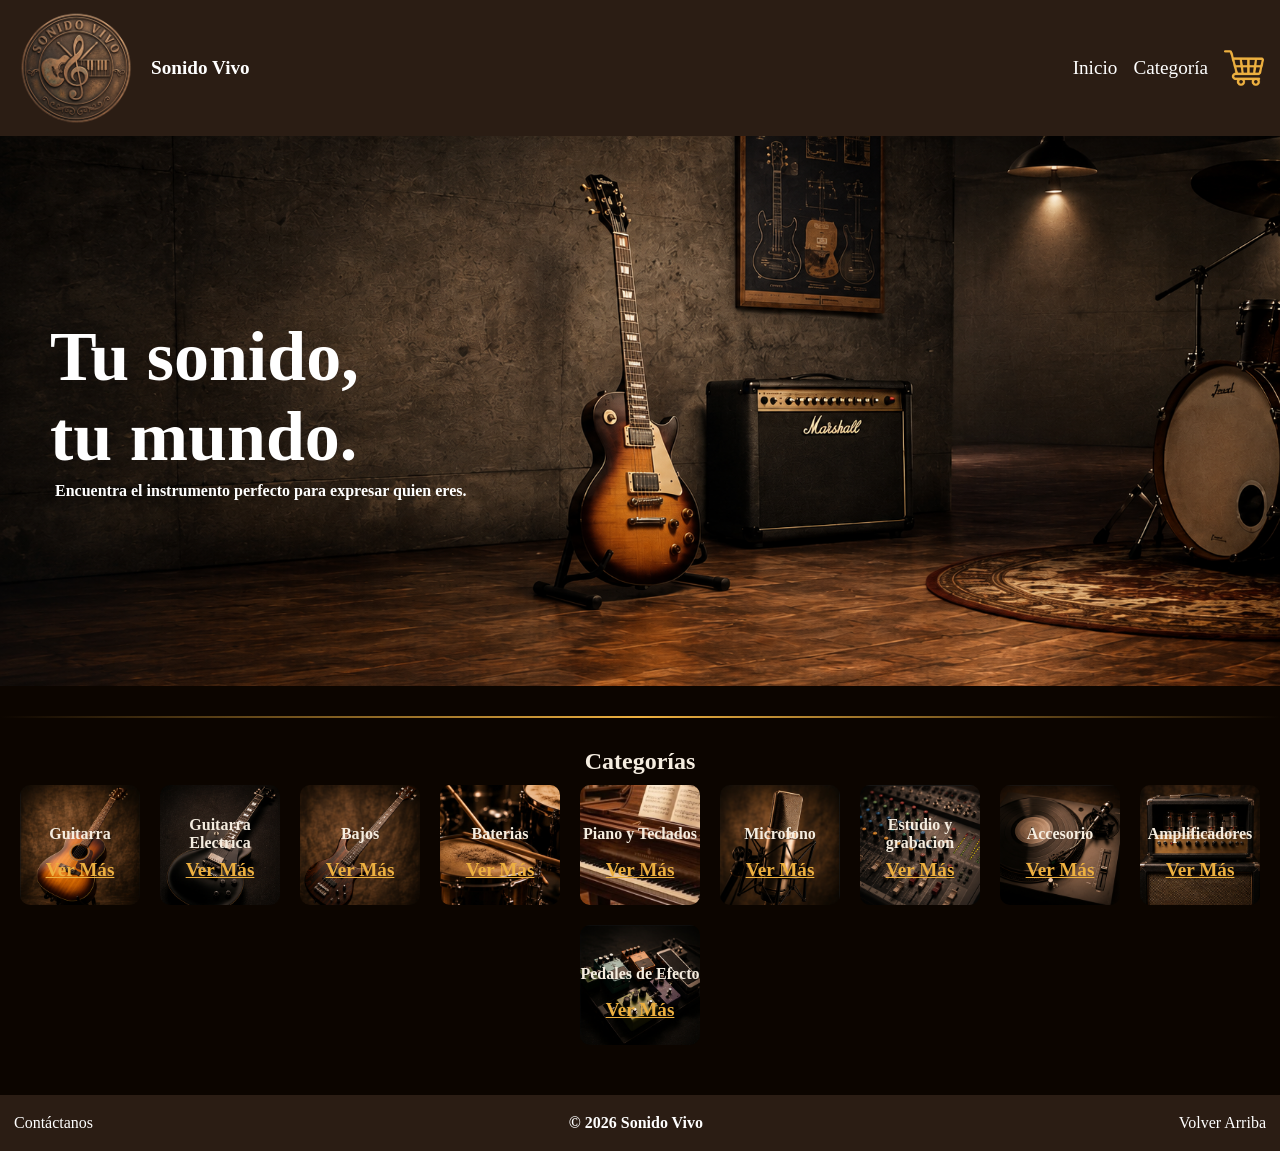
<file: index.html>
<!DOCTYPE html>
<html lang="es">
<head>
    <meta charset="UTF-8">
    <meta name="viewport" content="width=device-width, initial-scale=1.0">
    <link rel="stylesheet" href="style.css">
    <title>Sonido Vivo</title>
</head>


<body>

    <header>
        <div class="logo-titulo">
            <a href="index.html">
            <img src="img/logo.png" alt="Logo de Tu sonido, tu mundo">
            </a>
            <a href="index.html">
            <p>Sonido Vivo</p>
            </a>
        </div>
        <nav>
            <a href="#inicio">Inicio</a>
            <a href="#section-categoria">Categoría</a>
            <a href="">
                <img src="img/carrito.png" alt="">
            </a>
        </nav>
    </header>
    
    
    <section class="banner">
        <div>
            <h1 class="text-banner">Tu sonido,<br>
                 tu mundo.</h1>
            <p class="text-banner">Encuentra el instrumento perfecto para expresar quien eres.</p>
        </div>
    </section>

    
     <hr class="separador">

    <main>
        <h2 class="h2-categoria" >Categorías</h2>
        <section id="section-categoria">
            <div class="categoria-guitarra">
                <p>Guitarra</p>
                <a  href="catalogos/catal-guitarra.html" class="enlace-categoria">Ver Más</a>
            </div>
        
            <div class="categoria-guitarraEle">
                <p>Guitarra Electrica</p>
                <a  href="catalogos/catal-guitarraEle.html" class="enlace-categoria">Ver Más</a>
            </div>
        
            <div class="categoria-bajo">
                <p>Bajos</p>
                <a  href="catalogos/catal-bajo.html" class="enlace-categoria">Ver Más</a>
            </div>

            <div class="categoria-bateria">
                <p>Baterias</p>
                <a  href="catalogos/catal-bateria.html" class="enlace-categoria">Ver Más</a>
            </div>
        
            <div class="categoria-piano">
                <p>Piano y Teclados</p>
                <a  href="catalogos/catal-piano.html" class="enlace-categoria">Ver Más</a>
            </div>
        
            <div class="categoria-microfono">
                <p>Microfono</p>
                <a  href="catalogos/catal-microfono.html" class="enlace-categoria">Ver Más</a>
            </div>

            <div class="categoria-estudioGrabacion">
                <p>Estudio y grabacion</p>
                <a  href="catalogos/catal-estudioGrabacion.html" class="enlace-categoria">Ver Más</a>
            </div>
        
            <div class="categoria-accesorios">
                <p>Accesorio</p>
                <a  href="catalogos/catal-accesorios.html" class="enlace-categoria">Ver Más</a>
            </div>
        
            <div class="categoria-amplificador">
                <p>Amplificadores</p>
                <a  href="catalogos/catal-amplificador.html" class="enlace-categoria">Ver Más</a>
            </div>

            <div class="categoria-pedalesEfectos">
                <p>Pedales de Efecto</p>
                <a  href="catalogos/catal-pedales.html" class="enlace-categoria">Ver Más</a>
            </div>
        </section>
    </main>
                

    <footer>
        <a href="producto/contacto.html">Contáctanos</a>
        <p>© 2026 Sonido Vivo </p>
        <a href="#" class="logo-titulo">Volver Arriba</a>
    </footer>
</body>
</html>
</file>
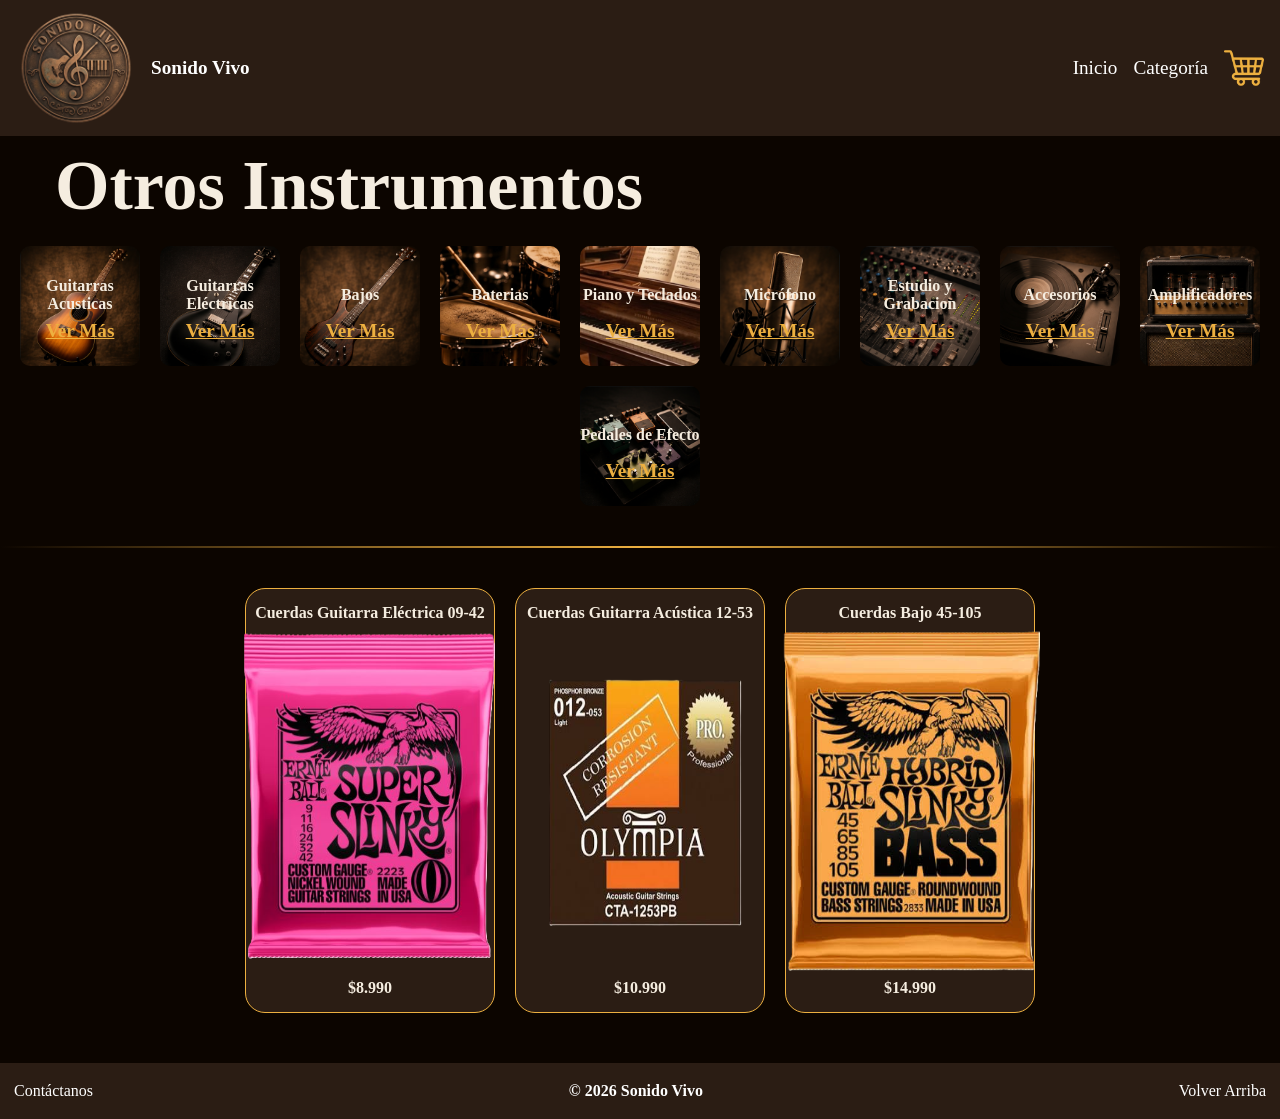
<file: catalogos/catal-accesorios.html>
<!DOCTYPE html>
<html lang="es">
<head>
    <meta charset="UTF-8">
    <meta name="viewport" content="width=device-width, initial-scale=1.0">
    <title>Accesorios</title>
    <link rel="stylesheet" href="../style.css">

</head>
<body>
    <header>
        <div class="logo-titulo">
            <a href="../index.html">
            <img src="../img/logo.png" alt="Logo de Tu sonido, tu mundo">
            </a>
            <a href="../index.html">
            <p>Sonido Vivo</p>
            </a>
        </div>
        <nav>
            <a href="../index.html" >Inicio</a>
            <a href="#section-categoria">Categoría</a>
            <a href="">
                <img src="../img/carrito.png" alt="">
            </a>
        </nav>
    </header>


    <h1 class="h1-catalogos">Otros Instrumentos</h1>
    

     <section id="section-categoria">
            <div class="categoria-guitarra">
                <p>Guitarras Acusticas</p>
                <a  href="../catalogos/catal-guitarra.html" class="enlace-categoria">Ver Más</a>
            </div>
        
            <div class="categoria-guitarraEle">
                <p>Guitarras Eléctricas</p>
                <a  href="../catalogos/catal-guitarraEle.html" class="enlace-categoria">Ver Más</a>
            </div>
        
            <div class="categoria-bajo">
                <p>Bajos</p>
                <a  href="../catalogos/catal-bajo.html" class="enlace-categoria">Ver Más</a>
            </div>

            <div class="categoria-bateria">
                <p>Baterias</p>
                <a  href="../catalogos/catal-bateria.html" class="enlace-categoria">Ver Más</a>
            </div>
        
            <div class="categoria-piano">
                <p>Piano y Teclados</p>
                <a  href="../catalogos/catal-piano.html" class="enlace-categoria">Ver Más</a>
            </div>
        
            <div class="categoria-microfono">
                <p>Micrófono</p>
                <a  href="../catalogos/catal-microfono.html" class="enlace-categoria">Ver Más</a>
            </div>

            <div class="categoria-estudioGrabacion">
                <p>Estudio y Grabacion</p>
                <a  href="../catalogos/catal-estudioGrabacion.html" class="enlace-categoria">Ver Más</a>
            </div>
        
            <div class="categoria-accesorios">
                <p>Accesorios</p>
                <a  href="../catalogos/catal-accesorios.html" class="enlace-categoria">Ver Más</a>
            </div>
        
            <div class="categoria-amplificador">
                <p>Amplificadores</p>
                <a  href="../catalogos/catal-amplificador.html" class="enlace-categoria">Ver Más</a>
            </div>

            <div class="categoria-pedalesEfectos">
                <p>Pedales de Efecto</p>
                <a  href="../catalogos/catal-pedales.html" class="enlace-categoria">Ver Más</a>
            </div>
        </section>

        <hr class="separador">

          <section class="seccion-guitarras">
            <div class="guitarra">
                <p class="nomb-precio">Cuerdas Guitarra Eléctrica 09-42</p>
                <img class="product_pia" src="../img/accesorio/A1.png" >
                <p class="nomb-precio">$8.990</p>
            </div>

            <div class="guitarra">
                <p class="nomb-precio">Cuerdas Guitarra Acústica 12-53</p>
                <img class="product_pia" src="../img/accesorio/A2.png" >
                <p class="nomb-precio">$10.990</p>
            </div>

            <div class="guitarra">
                <p class="nomb-precio">Cuerdas Bajo 45-105</p>
                <img class="product_pia" src="../img/accesorio/A3.png" >
                <p class="nomb-precio">$14.990</p>
            </div>
        </section>

    <footer>
        <a href="../producto/contacto.html">Contáctanos</a>
        <p>© 2026 Sonido Vivo </p>
        <a href="#" class="logo-titulo">Volver Arriba</a>
    </footer>
</body>
</html>
</file>
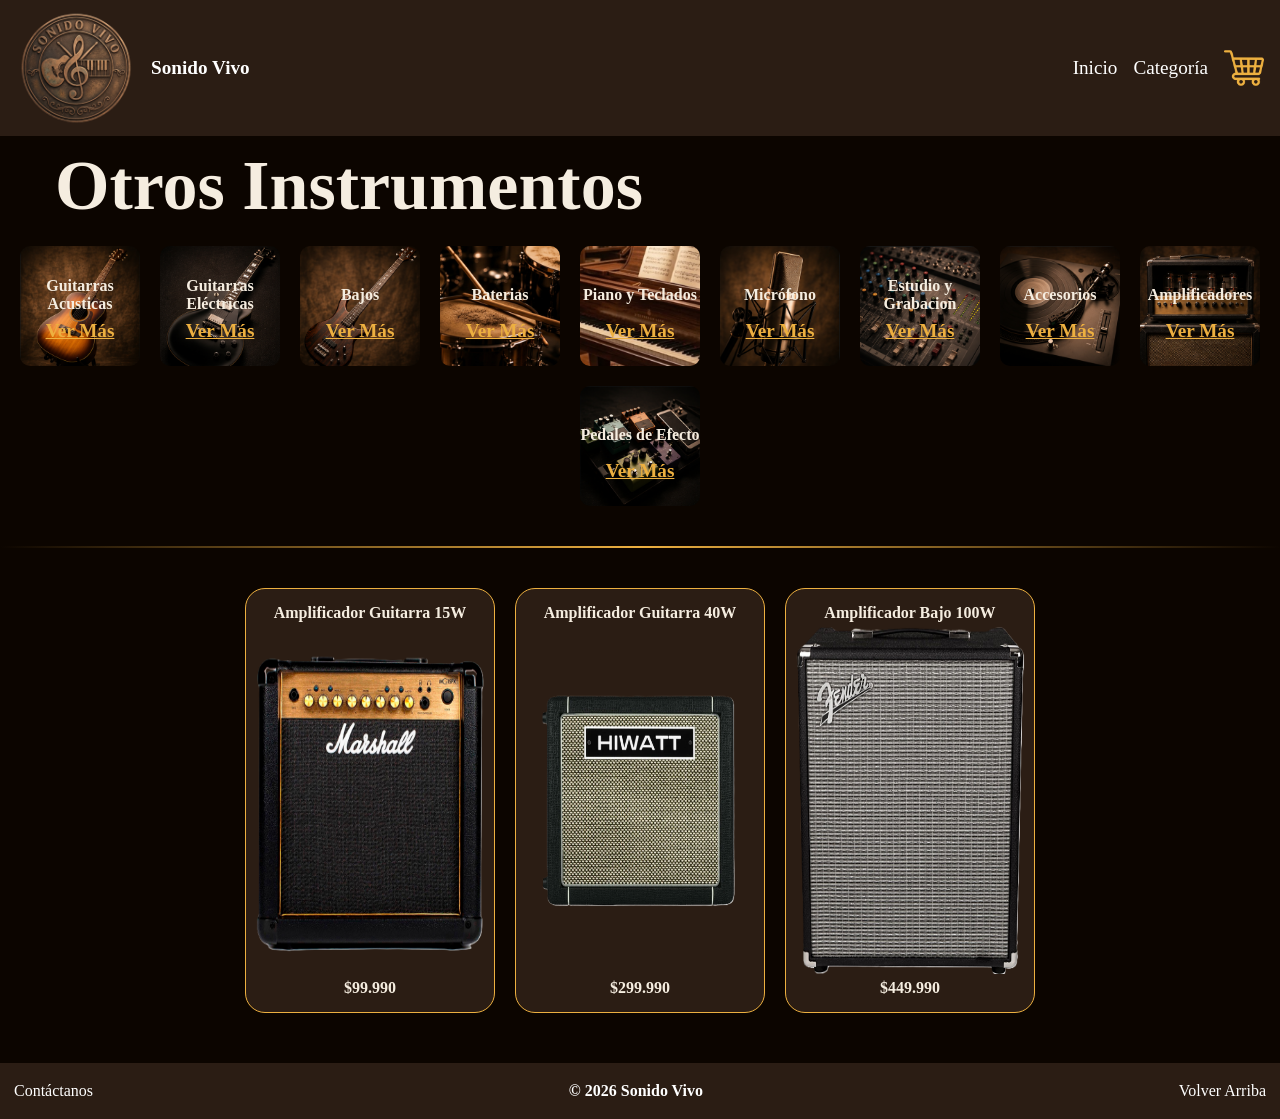
<file: catalogos/catal-amplificador.html>
<!DOCTYPE html>
<html lang="es">
<head>
    <meta charset="UTF-8">
    <meta name="viewport" content="width=device-width, initial-scale=1.0">
    <title>Amplificadores</title>
    <link rel="stylesheet" href="../style.css">
</head>
<body>
    <header>
        <div class="logo-titulo">
            <a href="../index.html">
            <img src="../img/logo.png" alt="Logo de Tu sonido, tu mundo">
            </a>
            <a href="../index.html">
            <p>Sonido Vivo</p>
            </a>
        </div>
        <nav>
            <a href="../index.html" >Inicio</a>
            <a href="#section-categoria">Categoría</a>
            <a href="">
                <img src="../img/carrito.png" alt="">
            </a>
        </nav>
    </header>


    <h1 class="h1-catalogos">Otros Instrumentos</h1>
    

     <section id="section-categoria">
            <div class="categoria-guitarra">
                <p>Guitarras Acusticas</p>
                <a  href="../catalogos/catal-guitarra.html" class="enlace-categoria">Ver Más</a>
            </div>
        
            <div class="categoria-guitarraEle">
                <p>Guitarras Eléctricas</p>
                <a  href="../catalogos/catal-guitarraEle.html" class="enlace-categoria">Ver Más</a>
            </div>
        
            <div class="categoria-bajo">
                <p>Bajos</p>
                <a  href="../catalogos/catal-bajo.html" class="enlace-categoria">Ver Más</a>
            </div>

            <div class="categoria-bateria">
                <p>Baterias</p>
                <a  href="../catalogos/catal-bateria.html" class="enlace-categoria">Ver Más</a>
            </div>
        
            <div class="categoria-piano">
                <p>Piano y Teclados</p>
                <a  href="../catalogos/catal-piano.html" class="enlace-categoria">Ver Más</a>
            </div>
        
            <div class="categoria-microfono">
                <p>Micrófono</p>
                <a  href="../catalogos/catal-microfono.html" class="enlace-categoria">Ver Más</a>
            </div>

            <div class="categoria-estudioGrabacion">
                <p>Estudio y Grabacion</p>
                <a  href="../catalogos/catal-estudioGrabacion.html" class="enlace-categoria">Ver Más</a>
            </div>
        
            <div class="categoria-accesorios">
                <p>Accesorios</p>
                <a  href="../catalogos/catal-accesorios.html" class="enlace-categoria">Ver Más</a>
            </div>
        
            <div class="categoria-amplificador">
                <p>Amplificadores</p>
                <a  href="../catalogos/catal-amplificador.html" class="enlace-categoria">Ver Más</a>
            </div>

            <div class="categoria-pedalesEfectos">
                <p>Pedales de Efecto</p>
                <a  href="../catalogos/catal-pedales.html" class="enlace-categoria">Ver Más</a>
            </div>
        </section>

        <hr class="separador">

          <section class="seccion-guitarras">
            <div class="guitarra">
                <p class="nomb-precio">Amplificador Guitarra 15W</p>
                <img class="product_pia" src="../img/amplificador/AM1.png" >
                <p class="nomb-precio">$99.990</p>
            </div>

            <div class="guitarra">
                <p class="nomb-precio">Amplificador Guitarra 40W</p>
                <img class="product_pia" src="../img/amplificador/AM2.png" >
                <p class="nomb-precio">$299.990</p>
            </div>

            <div class="guitarra">
                <p class="nomb-precio">Amplificador Bajo 100W</p>
                <img class="product_pia" src="../img/amplificador/AM3.png" >
                <p class="nomb-precio">$449.990</p>
            </div>
        </section>

    <footer>
        <a href="../producto/contacto.html">Contáctanos</a>
        <p>© 2026 Sonido Vivo </p>
        <a href="#" class="logo-titulo">Volver Arriba</a>
    </footer>
</body>
</html>
</file>
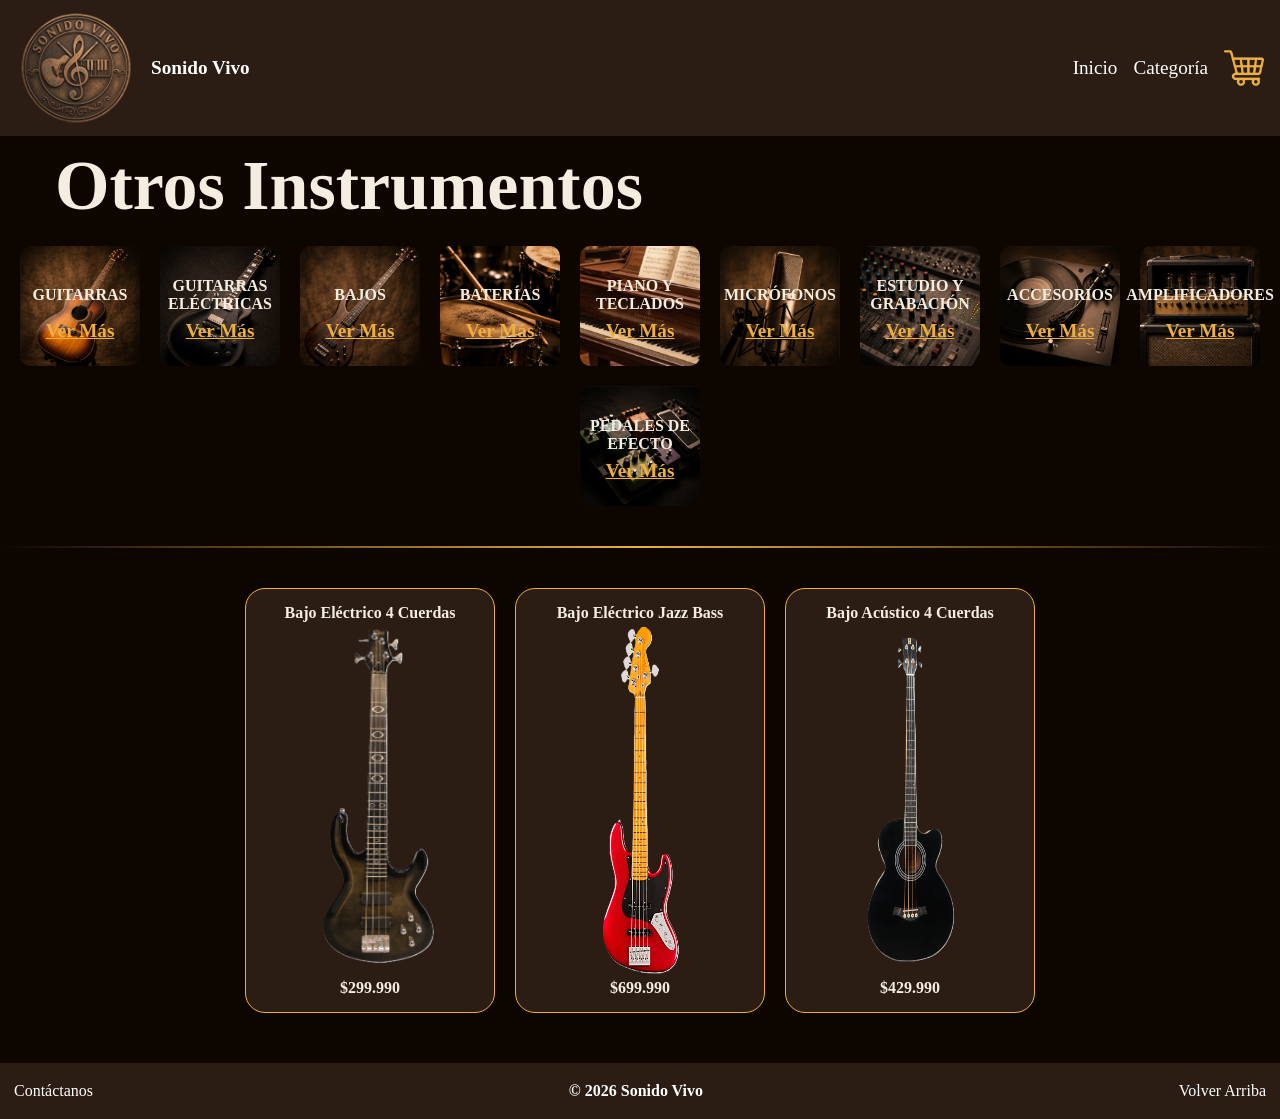
<file: catalogos/catal-bajo.html>
<!DOCTYPE html>
<html lang="es">
<head>
    <meta charset="UTF-8">
    <meta name="viewport" content="width=device-width, initial-scale=1.0">
    <link rel="stylesheet" href="../style.css">
    <title>Bajos Electricos</title>
</head>
<body>
    
    <header>
        <div class="logo-titulo">
            <a href="../index.html">
            <img src="../img/logo.png" alt="Logo de Tu sonido, tu mundo">
            </a>
            <a href="../index.html">
            <p>Sonido Vivo</p>
            </a>
        </div>
        <nav>
            <a href="../index.html" >Inicio</a>
            <a href="#section-categoria">Categoría</a>
            <a href="">
                <img src="../img/carrito.png" alt="">
            </a>
        </nav>
    </header>


    <h1 class="h1-catalogos">Otros Instrumentos</h1>
    

     <section id="section-categoria">
           <div class="categoria-guitarra">
                <p>GUITARRAS</p>
                <a  href="../catalogos/catal-guitarra.html" class="enlace-categoria">Ver Más</a>
            </div>
        
            <div class="categoria-guitarraEle">
                <p>GUITARRAS ELÉCTRICAS</p>
                <a  href="../catalogos/catal-guitarraEle.html" class="enlace-categoria">Ver Más</a>
            </div>
        
            <div class="categoria-bajo">
                <p>BAJOS</p>
                <a  href="../catalogos/catal-bajo.html" class="enlace-categoria">Ver Más</a>
            </div>

            <div class="categoria-bateria">
                <p>BATERÍAS</p>
                <a  href="../catalogos/catal-bateria.html" class="enlace-categoria">Ver Más</a>
            </div>
        
            <div class="categoria-piano">
                <p>PIANO Y TECLADOS</p>
                <a  href="../catalogos/catal-piano.html" class="enlace-categoria">Ver Más</a>
            </div>
        
            <div class="categoria-microfono">
                <p>MICRÓFONOS</p>
                <a  href="../catalogos/catal-microfono.html" class="enlace-categoria">Ver Más</a>
            </div>

            <div class="categoria-estudioGrabacion">
                <p>ESTUDIO Y  GRABACIÓN</p>
                <a  href="../catalogos/catal-estudioGrabacion.html" class="enlace-categoria">Ver Más</a>
            </div>
        
            <div class="categoria-accesorios">
                <p>ACCESORIOS</p>
                <a  href="../catalogos/catal-accesorios.html" class="enlace-categoria">Ver Más</a>
            </div>
        
            <div class="categoria-amplificador">
                <p>AMPLIFICADORES</p>
                <a  href="../catalogos/catal-amplificador.html" class="enlace-categoria">Ver Más</a>
            </div>

            <div class="categoria-pedalesEfectos">
                <p>PEDALES DE EFECTO</p>
                <a  href="../catalogos/catal-pedales.html" class="enlace-categoria">Ver Más</a>
            </div>
        </section>

        <hr class="separador">

          <section class="seccion-guitarras">
            <div class="guitarra">
                <p class="nomb-precio">Bajo Eléctrico 4 Cuerdas</p>
                <img class="product_pia" src="../img/bajo/B1.png" >
                <p class="nomb-precio">$299.990</p>
            </div>

            <div class="guitarra">
                <p class="nomb-precio">Bajo Eléctrico Jazz Bass</p>
                <img class="product_pia" src="../img/bajo/B2.png" >
                <p class="nomb-precio">$699.990</p>
            </div>

            <div class="guitarra">
                <p class="nomb-precio">Bajo Acústico 4 Cuerdas</p>
                <img class="product_pia" src="../img/bajo/B3.png" >
                <p class="nomb-precio">$429.990</p>
            </div>
        </section>

    <footer>
        <a href="../producto/contacto.html">Contáctanos</a>
        <p>© 2026 Sonido Vivo </p>
        <a href="#" class="logo-titulo">Volver Arriba</a>
    </footer>
    

</body>
</html>
</file>
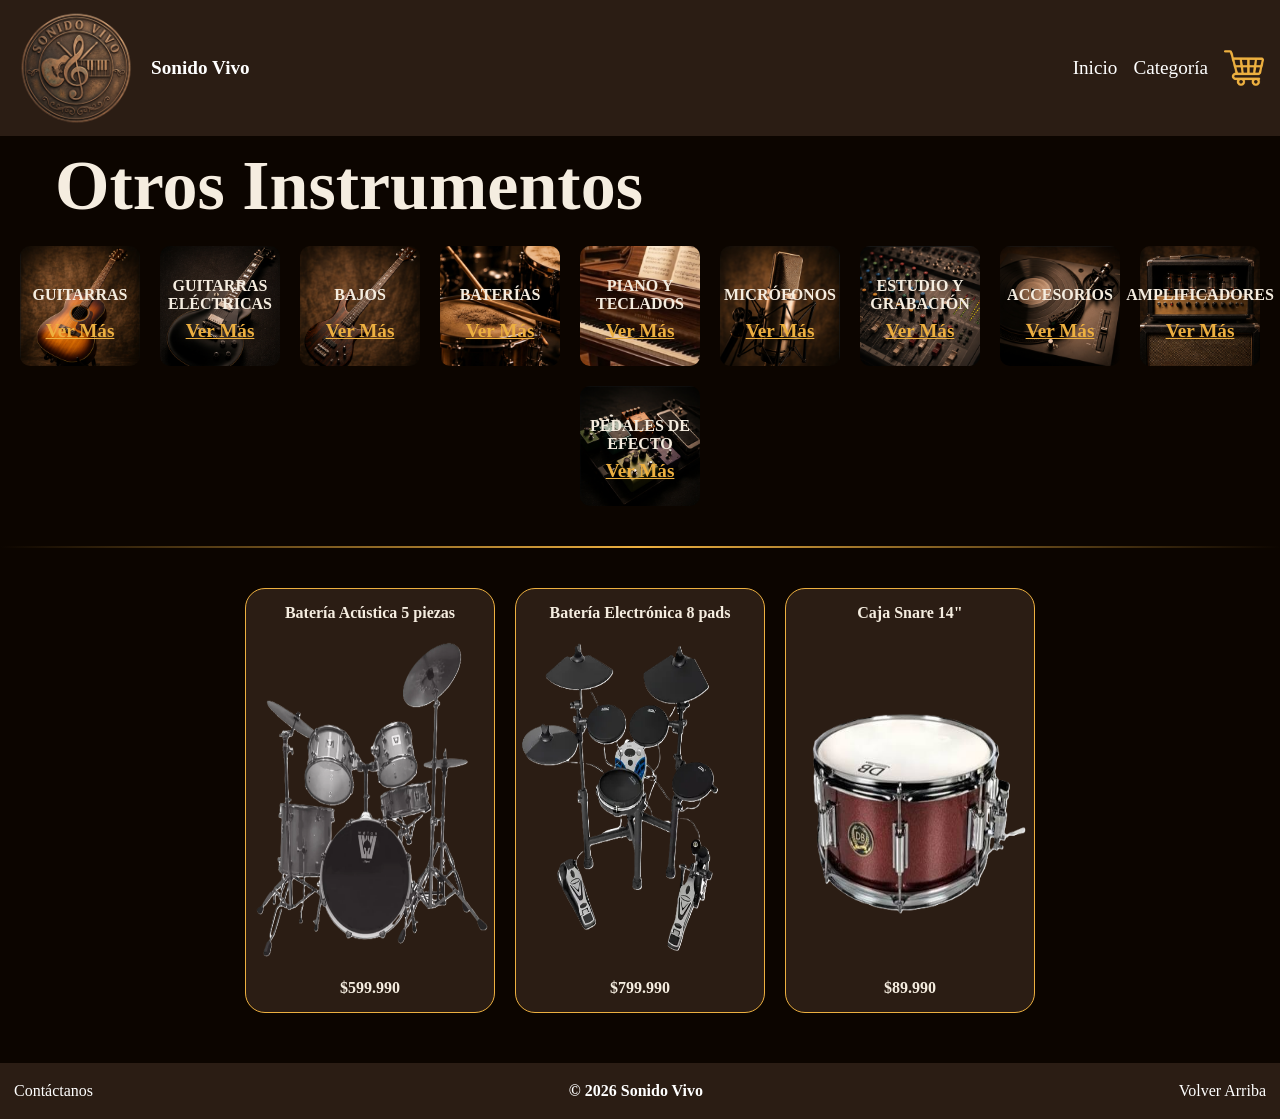
<file: catalogos/catal-bateria.html>
<!DOCTYPE html>
<html lang="es">
<head>
    <meta charset="UTF-8">
    <meta name="viewport" content="width=device-width, initial-scale=1.0">
    <title>Baterias</title>
    <link rel="stylesheet" href="../style.css">
</head>
<body>
    <header>
        <div class="logo-titulo">
            <a href="../index.html">
            <img src="../img/logo.png" alt="Logo de Tu sonido, tu mundo">
            </a>
            <a href="../index.html">
            <p>Sonido Vivo</p>
            </a>
        </div>
        <nav>
            <a href="../index.html" >Inicio</a>
            <a href="#section-categoria">Categoría</a>
            <a href="">
                <img src="../img/carrito.png" alt="">
            </a>
        </nav>
    </header>


    <h1 class="h1-catalogos">Otros Instrumentos</h1>
    

     <section id="section-categoria">
            <div class="categoria-guitarra">
                <p>GUITARRAS</p>
                <a  href="../catalogos/catal-guitarra.html" class="enlace-categoria">Ver Más</a>
            </div>
        
            <div class="categoria-guitarraEle">
                <p>GUITARRAS ELÉCTRICAS</p>
                <a  href="../catalogos/catal-guitarraEle.html" class="enlace-categoria">Ver Más</a>
            </div>
        
            <div class="categoria-bajo">
                <p>BAJOS</p>
                <a  href="../catalogos/catal-bajo.html" class="enlace-categoria">Ver Más</a>
            </div>

            <div class="categoria-bateria">
                <p>BATERÍAS</p>
                <a  href="../catalogos/catal-bateria.html" class="enlace-categoria">Ver Más</a>
            </div>
        
            <div class="categoria-piano">
                <p>PIANO Y TECLADOS</p>
                <a  href="../catalogos/catal-piano.html" class="enlace-categoria">Ver Más</a>
            </div>
        
            <div class="categoria-microfono">
                <p>MICRÓFONOS</p>
                <a  href="../catalogos/catal-microfono.html" class="enlace-categoria">Ver Más</a>
            </div>

            <div class="categoria-estudioGrabacion">
                <p>ESTUDIO Y  GRABACIÓN</p>
                <a  href="../catalogos/catal-estudioGrabacion.html" class="enlace-categoria">Ver Más</a>
            </div>
        
            <div class="categoria-accesorios">
                <p>ACCESORIOS</p>
                <a  href="../catalogos/catal-accesorios.html" class="enlace-categoria">Ver Más</a>
            </div>
        
            <div class="categoria-amplificador">
                <p>AMPLIFICADORES</p>
                <a  href="../catalogos/catal-amplificador.html" class="enlace-categoria">Ver Más</a>
            </div>

            <div class="categoria-pedalesEfectos">
                <p>PEDALES DE EFECTO</p>
                <a  href="../catalogos/catal-pedales.html" class="enlace-categoria">Ver Más</a>
            </div>
        </section>

        <hr class="separador">

          <section class="seccion-guitarras">
            <div class="guitarra">
                <p class="nomb-precio">Batería Acústica 5 piezas</p>
                <img class="product_pia" src="../img/bateria/BA1.png" >
                <p class="nomb-precio">$599.990</p>
            </div>

            <div class="guitarra">
                <p class="nomb-precio">Batería Electrónica 8 pads</p>
                <img class="product_pia" src="../img/bateria/BA2.png" >
                <p class="nomb-precio">$799.990</p>
            </div>

            <div class="guitarra">
                <p class="nomb-precio">Caja Snare 14"</p>
                <img class="product_pia" src="../img/bateria/BA3.png" >
                <p class="nomb-precio">$89.990</p>
            </div>
        </section>

    <footer>
        <a href="../producto/contacto.html">Contáctanos</a>
        <p>© 2026 Sonido Vivo </p>
        <a href="#" class="logo-titulo">Volver Arriba</a>
    </footer>
</body>
</html>
</file>
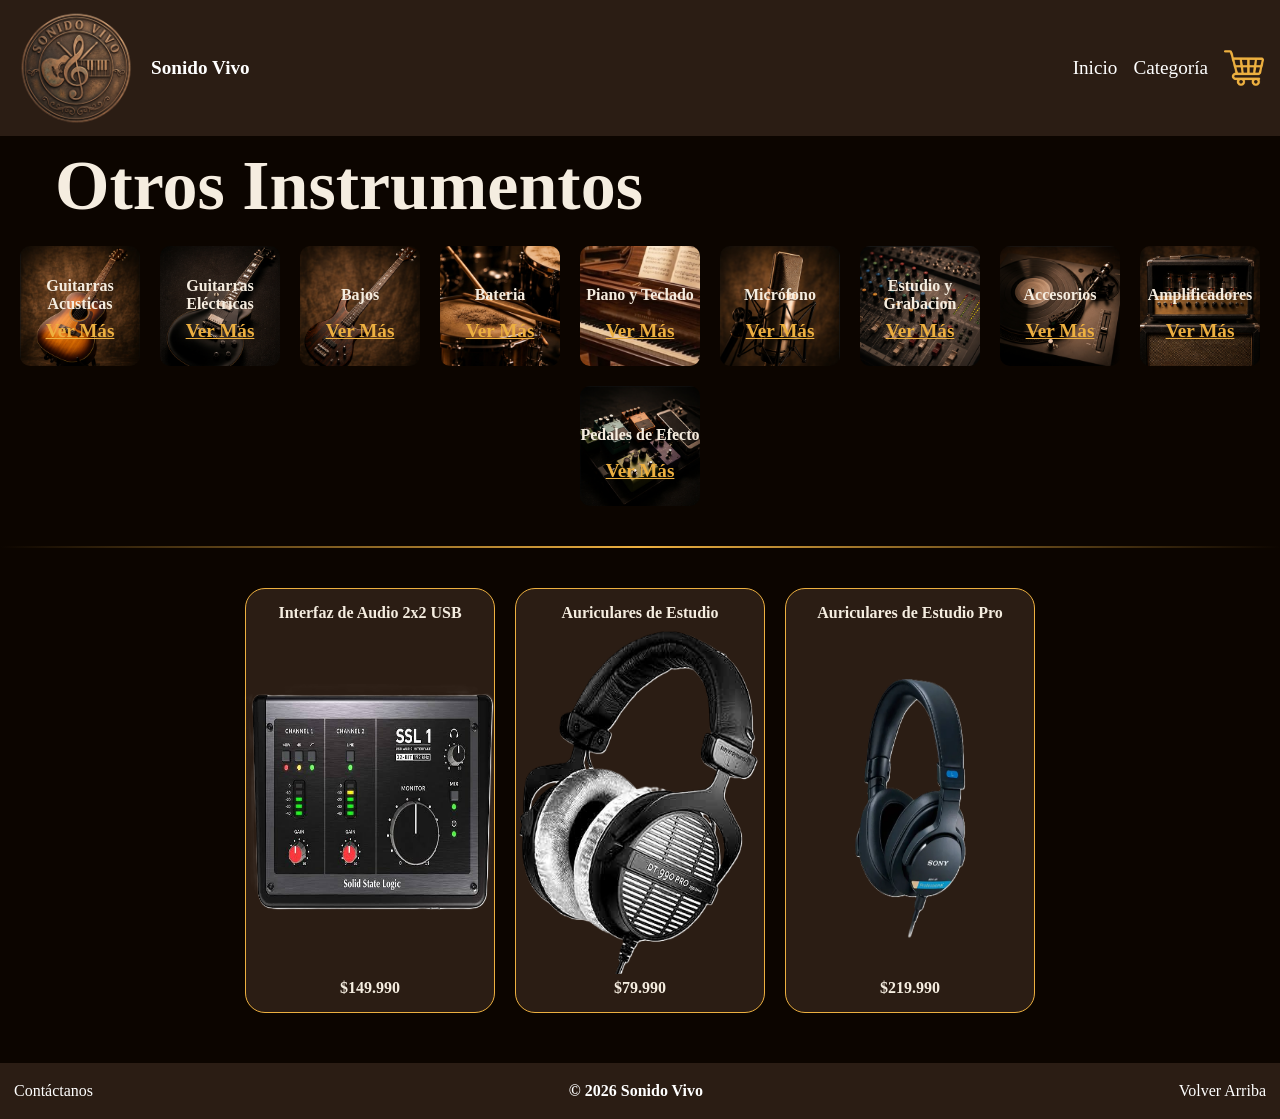
<file: catalogos/catal-estudioGrabacion.html>
<!DOCTYPE html>
<html lang="es">
<head>
    <meta charset="UTF-8">
    <meta name="viewport" content="width=device-width, initial-scale=1.0">
    <title>Estudio y grabacion</title>
    <link rel="stylesheet" href="../style.css">
</head>
<body>
    <header>
        <div class="logo-titulo">
            <a href="../index.html">
            <img src="../img/logo.png" alt="Logo de Tu sonido, tu mundo">
            </a>
            <a href="../index.html">
            <p>Sonido Vivo</p>
            </a>
        </div>
        <nav>
            <a href="../index.html" >Inicio</a>
            <a href="#section-categoria">Categoría</a>
            <a href="">
                <img src="../img/carrito.png" alt="">
            </a>
        </nav>
    </header>


    <h1 class="h1-catalogos">Otros Instrumentos</h1>
    

     <section id="section-categoria">
            <div class="categoria-guitarra">
                <p>Guitarras Acusticas</p>
                <a  href="../catalogos/catal-guitarra.html" class="enlace-categoria">Ver Más</a>
            </div>
        
            <div class="categoria-guitarraEle">
                <p>Guitarras Eléctricas</p>
                <a  href="../catalogos/catal-guitarraEle.html" class="enlace-categoria">Ver Más</a>
            </div>
        
            <div class="categoria-bajo">
                <p>Bajos</p>
                <a  href="../catalogos/catal-bajo.html" class="enlace-categoria">Ver Más</a>
            </div>

            <div class="categoria-bateria">
                <p>Bateria</p>
                <a  href="../catalogos/catal-bateria.html" class="enlace-categoria">Ver Más</a>
            </div>
        
            <div class="categoria-piano">
                <p>Piano y Teclado</p>
                <a  href="../catalogos/catal-piano.html" class="enlace-categoria">Ver Más</a>
            </div>
        
            <div class="categoria-microfono">
                <p>Micrófono</p>
                <a  href="../catalogos/catal-microfono.html" class="enlace-categoria">Ver Más</a>
            </div>

            <div class="categoria-estudioGrabacion">
                <p>Estudio y Grabacion</p>
                <a  href="../catalogos/catal-estudioGrabacion.html" class="enlace-categoria">Ver Más</a>
            </div>
        
            <div class="categoria-accesorios">
                <p>Accesorios</p>
                <a  href="../catalogos/catal-accesorios.html" class="enlace-categoria">Ver Más</a>
            </div>
        
            <div class="categoria-amplificador">
                <p>Amplificadores</p>
                <a  href="../catalogos/catal-amplificador.html" class="enlace-categoria">Ver Más</a>
            </div>

            <div class="categoria-pedalesEfectos">
                <p>Pedales de Efecto</p>
                <a  href="../catalogos/catal-pedales.html" class="enlace-categoria">Ver Más</a>
            </div>
        </section>

        <hr class="separador">

          <section class="seccion-guitarras">
            <div class="guitarra">
                <p class="nomb-precio">Interfaz de Audio 2x2 USB</p>
                <img class="product_pia" src="../img/estudio_grabacion/EA1.png" >
                <p class="nomb-precio">$149.990</p>
            </div>

            <div class="guitarra">
                <p class="nomb-precio">Auriculares de Estudio</p>
                <img class="product_pia" src="../img/estudio_grabacion/EA2.png" >
                <p class="nomb-precio">$79.990</p>
            </div>

            <div class="guitarra">
                <p class="nomb-precio">Auriculares de Estudio Pro</p>
                <img class="product_pia" src="../img/estudio_grabacion/EA3.png" >
                <p class="nomb-precio">$219.990</p>
            </div>
        </section>

    <footer>
        <a href="../producto/contacto.html">Contáctanos</a>
        <p>© 2026 Sonido Vivo </p>
        <a href="#" class="logo-titulo">Volver Arriba</a>
    </footer>
</body>
</html>
</file>
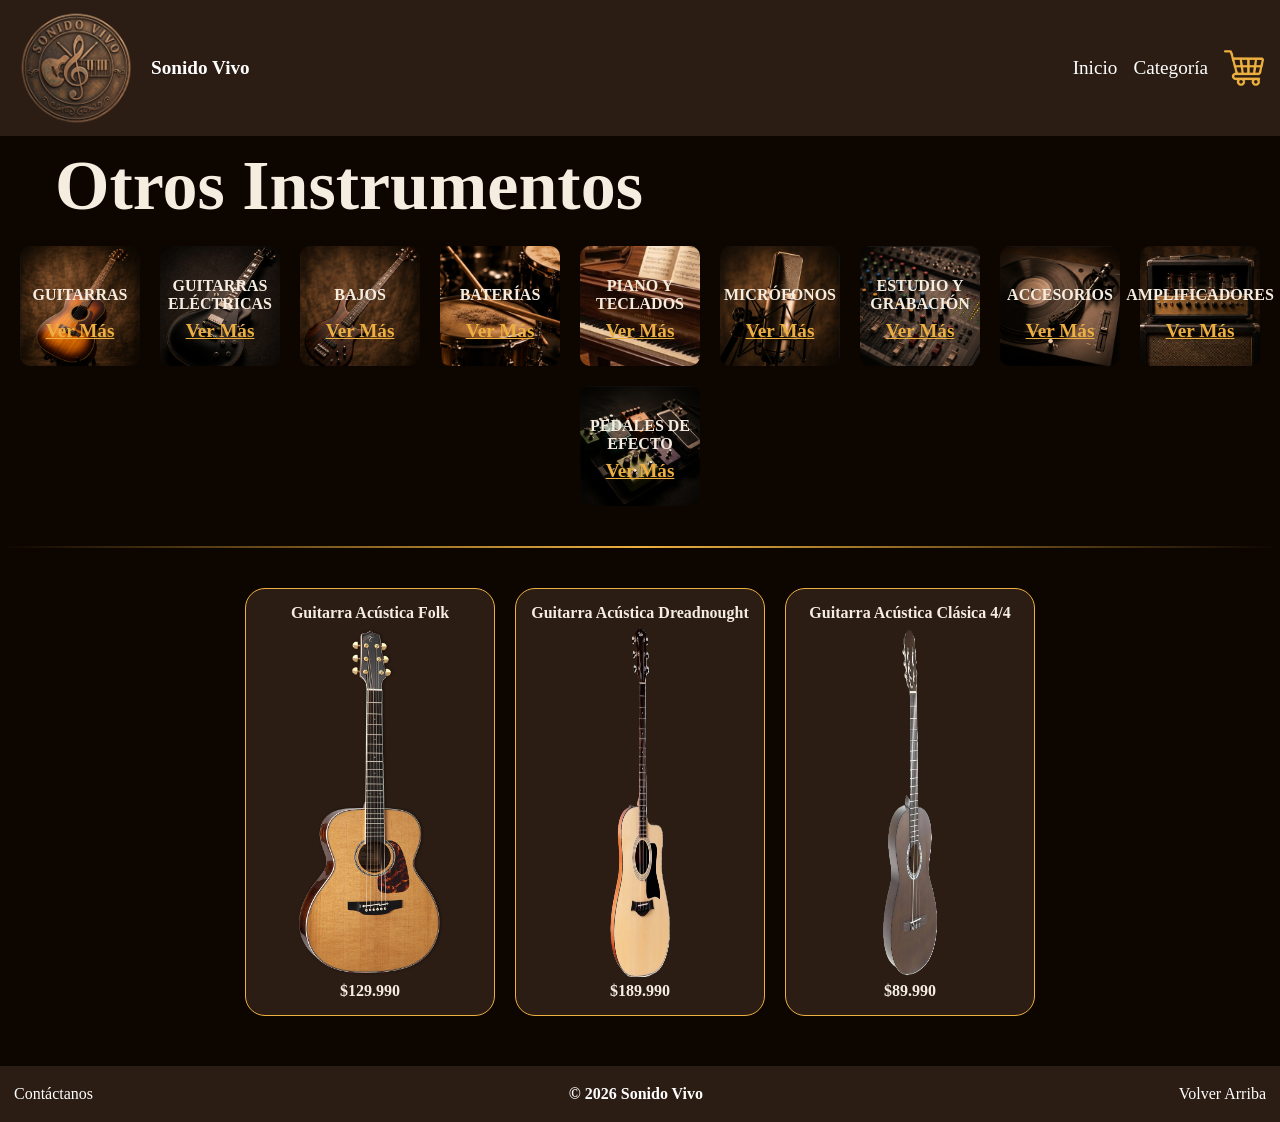
<file: catalogos/catal-guitarra.html>
<!DOCTYPE html>
<html lang="es">
<head>
    <meta charset="UTF-8">
    <meta name="viewport" content="width=device-width, initial-scale=1.0">
    <link rel="stylesheet" href="../style.css">
    <title>Guitarras Acusticas</title>
</head>

<body>

    <header>
        <div class="logo-titulo">
            <a href="../index.html">
            <img src="../img/logo.png" alt="Logo de Tu sonido, tu mundo">
            </a>
            <a href="../index.html">
            <p>Sonido Vivo</p>
            </a>
        </div>
        <nav>
            <a href="../index.html" >Inicio</a>
            <a href="#section-categoria">Categoría</a>
            <a href="">
                <img src="../img/carrito.png" alt="">
            </a>
        </nav>
    </header>


    <h1 class="h1-catalogos">Otros Instrumentos</h1>
    

     <section id="section-categoria">
           <div class="categoria-guitarra">
                <p>GUITARRAS</p>
                <a  href="../catalogos/catal-guitarra.html" class="enlace-categoria">Ver Más</a>
            </div>
        
            <div class="categoria-guitarraEle">
                <p>GUITARRAS ELÉCTRICAS</p>
                <a  href="../catalogos/catal-guitarraEle.html" class="enlace-categoria">Ver Más</a>
            </div>
        
            <div class="categoria-bajo">
                <p>BAJOS</p>
                <a  href="../catalogos/catal-bajo.html" class="enlace-categoria">Ver Más</a>
            </div>

            <div class="categoria-bateria">
                <p>BATERÍAS</p>
                <a  href="../catalogos/catal-bateria.html" class="enlace-categoria">Ver Más</a>
            </div>
        
            <div class="categoria-piano">
                <p>PIANO Y TECLADOS</p>
                <a  href="../catalogos/catal-piano.html" class="enlace-categoria">Ver Más</a>
            </div>
        
            <div class="categoria-microfono">
                <p>MICRÓFONOS</p>
                <a  href="../catalogos/catal-microfono.html" class="enlace-categoria">Ver Más</a>
            </div>

            <div class="categoria-estudioGrabacion">
                <p>ESTUDIO Y  GRABACIÓN</p>
                <a  href="../catalogos/catal-estudioGrabacion.html" class="enlace-categoria">Ver Más</a>
            </div>
        
            <div class="categoria-accesorios">
                <p>ACCESORIOS</p>
                <a  href="../catalogos/catal-accesorios.html" class="enlace-categoria">Ver Más</a>
            </div>
        
            <div class="categoria-amplificador">
                <p>AMPLIFICADORES</p>
                <a  href="../catalogos/catal-amplificador.html" class="enlace-categoria">Ver Más</a>
            </div>

            <div class="categoria-pedalesEfectos">
                <p>PEDALES DE EFECTO</p>
                <a  href="../catalogos/catal-pedales.html" class="enlace-categoria">Ver Más</a>
            </div>
        </section>

        <hr class="separador">

          <section class="seccion-guitarras">
            <div class="guitarra">
                <p class="nomb-precio">Guitarra Acústica Folk</p>
                <a href="../producto/guitarra1.html">
                <img class="product" src="../img/guitarras/GA1.png" >
                </a>
                <p class="nomb-precio">$129.990</p>
            </div>

            <div class="guitarra">
                <p class="nomb-precio">Guitarra Acústica Dreadnought</p>
                <a href="../producto/guitarra1.html">
                <img class="product" src="../img/guitarras/GA2.png" >
                </a>
                <p class="nomb-precio">$189.990</p>
            </div>

            <div class="guitarra">
                <p class="nomb-precio">Guitarra Acústica Clásica 4/4</p>
                <a href="../producto/guitarra1.html">
                <img class="product" src="../img/guitarras/GA3.png" >
                </a>
                <p class="nomb-precio">$89.990</p>
            </div>
        </section>

    <footer>
        <a href="../producto/contacto.html">Contáctanos</a>
        <p>© 2026 Sonido Vivo </p>
        <a href="#" class="logo-titulo">Volver Arriba</a>
    </footer>
</body>
</html>
</file>
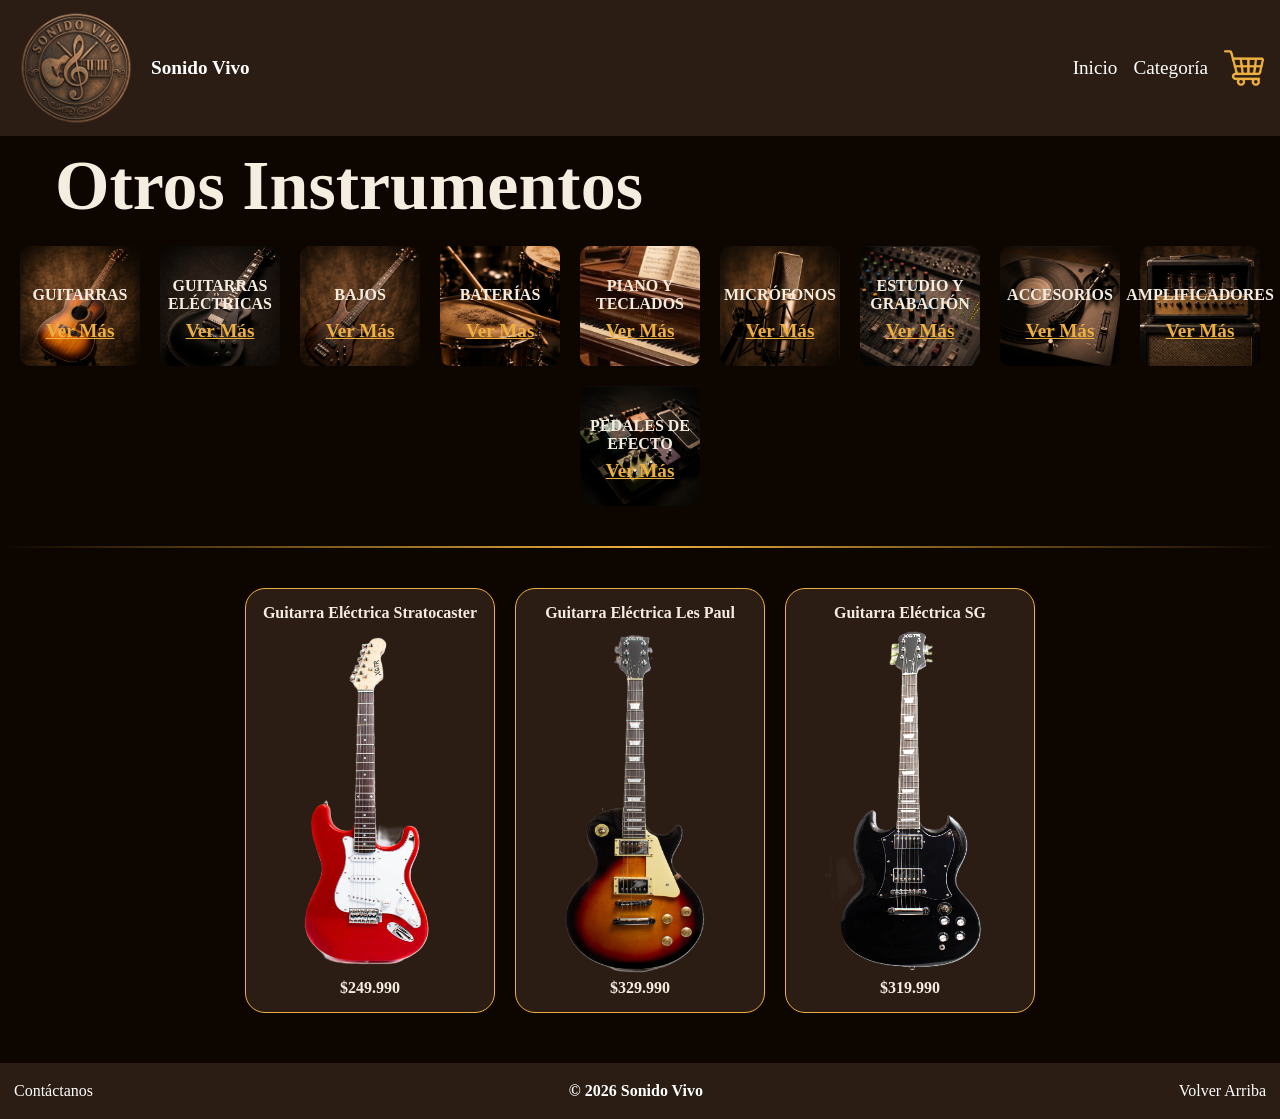
<file: catalogos/catal-guitarraEle.html>
<!DOCTYPE html>
<html lang="es">
<head>
    <meta charset="UTF-8">
    <meta name="viewport" content="width=device-width, initial-scale=1.0">
    <link rel="stylesheet" href="../style.css">
    <title>Guitarras Eléctricas</title>
</head>
<body>

    <header>
        <div class="logo-titulo">
            <a href="../index.html">
            <img src="../img/logo.png" alt="Logo de Tu sonido, tu mundo">
            </a>
            <a href="../index.html">
            <p>Sonido Vivo</p>
            </a>
        </div>
        <nav>
            <a href="../index.html" >Inicio</a>
            <a href="#section-categoria">Categoría</a>
            <a href="">
                <img src="../img/carrito.png" alt="">
            </a>
        </nav>
    </header>


    <h1 class="h1-catalogos">Otros Instrumentos</h1>
    

     <section id="section-categoria">
            <div class="categoria-guitarra">
                <p>GUITARRAS</p>
                <a  href="../catalogos/catal-guitarra.html" class="enlace-categoria">Ver Más</a>
            </div>
        
            <div class="categoria-guitarraEle">
                <p>GUITARRAS ELÉCTRICAS</p>
                <a  href="../catalogos/catal-guitarraEle.html" class="enlace-categoria">Ver Más</a>
            </div>
        
            <div class="categoria-bajo">
                <p>BAJOS</p>
                <a  href="../catalogos/catal-bajo.html" class="enlace-categoria">Ver Más</a>
            </div>

            <div class="categoria-bateria">
                <p>BATERÍAS</p>
                <a  href="../catalogos/catal-bateria.html" class="enlace-categoria">Ver Más</a>
            </div>
        
            <div class="categoria-piano">
                <p>PIANO Y TECLADOS</p>
                <a  href="../catalogos/catal-piano.html" class="enlace-categoria">Ver Más</a>
            </div>
        
            <div class="categoria-microfono">
                <p>MICRÓFONOS</p>
                <a  href="../catalogos/catal-microfono.html" class="enlace-categoria">Ver Más</a>
            </div>

            <div class="categoria-estudioGrabacion">
                <p>ESTUDIO Y  GRABACIÓN</p>
                <a  href="../catalogos/catal-estudioGrabacion.html" class="enlace-categoria">Ver Más</a>
            </div>
        
            <div class="categoria-accesorios">
                <p>ACCESORIOS</p>
                <a  href="../catalogos/catal-accesorios.html" class="enlace-categoria">Ver Más</a>
            </div>
        
            <div class="categoria-amplificador">
                <p>AMPLIFICADORES</p>
                <a  href="../catalogos/catal-amplificador.html" class="enlace-categoria">Ver Más</a>
            </div>

            <div class="categoria-pedalesEfectos">
                <p>PEDALES DE EFECTO</p>
                <a  href="../catalogos/catal-pedales.html" class="enlace-categoria">Ver Más</a>
            </div>
        </section>

        <hr class="separador">

          <section class="seccion-guitarras">
            <div class="guitarra">
                <p class="nomb-precio">Guitarra Eléctrica Stratocaster</p>
                <img class="product_pia" src="../img/guitarras ele/GE1.png" >
                <p class="nomb-precio">$249.990</p>
            </div>

            <div class="guitarra">
                <p class="nomb-precio">Guitarra Eléctrica Les Paul</p>
                <img class="product_pia" src="../img/guitarras ele/GE2.png" >
                <p class="nomb-precio">$329.990</p>
            </div>

            <div class="guitarra">
                <p class="nomb-precio">Guitarra Eléctrica SG</p>
                <img class="product_pia" src="../img/guitarras ele/GE3.png" >
                <p class="nomb-precio">$319.990</p>
            </div>
        </section>

    <footer>
        <a href="../producto/contacto.html">Contáctanos</a>
        <p>© 2026 Sonido Vivo </p>
        <a href="#" class="logo-titulo">Volver Arriba</a>
    </footer>
    
</body>
</html>
</file>
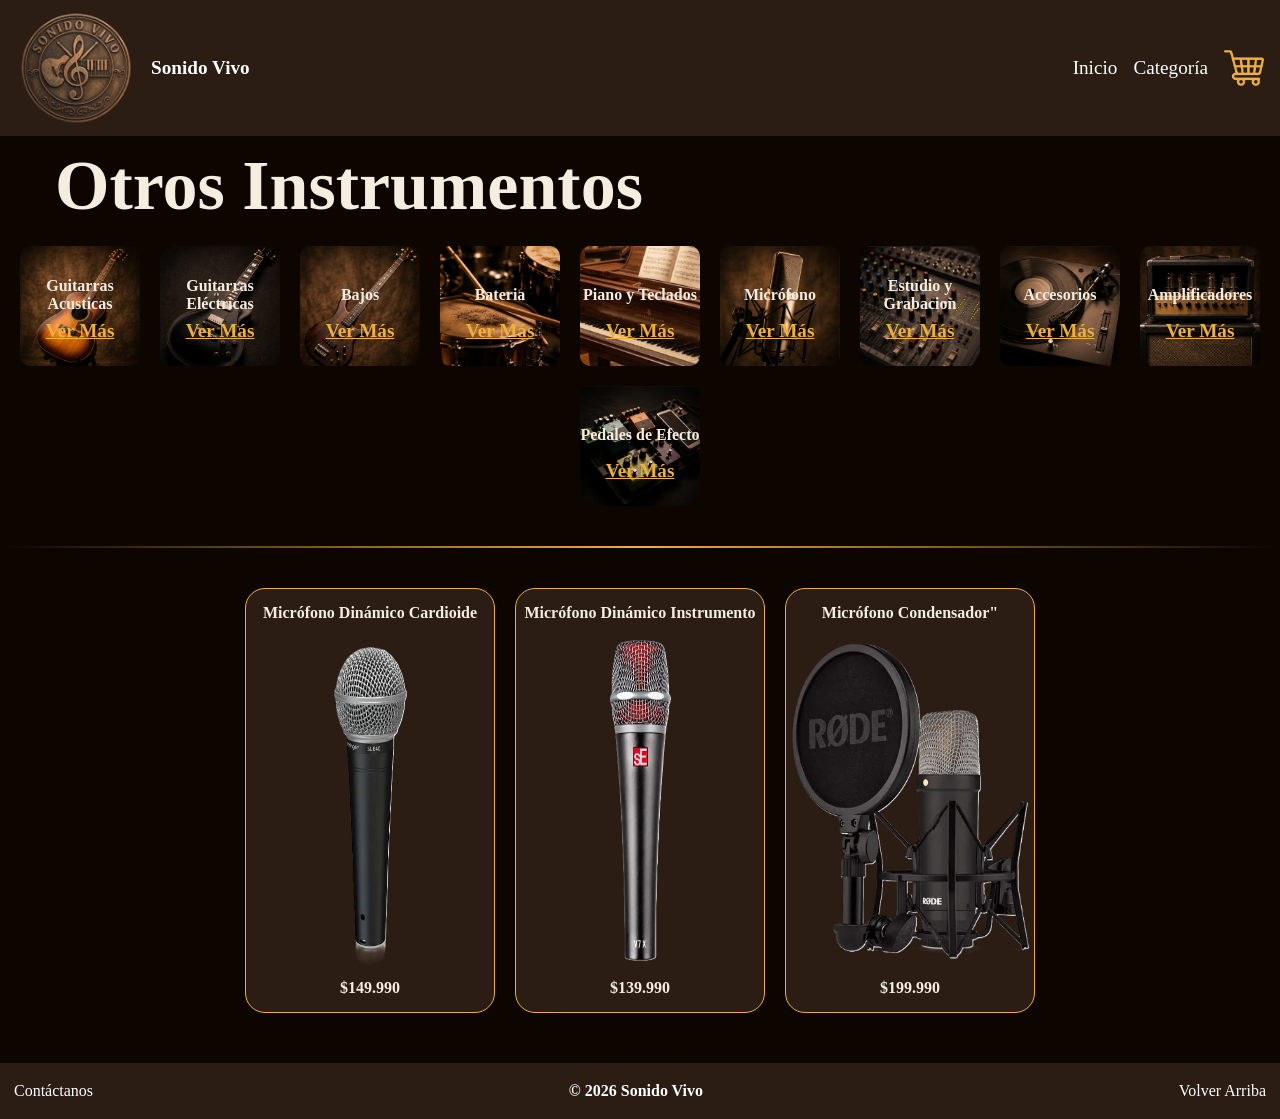
<file: catalogos/catal-microfono.html>
<!DOCTYPE html>
<html lang="es">
<head>
    <meta charset="UTF-8">
    <meta name="viewport" content="width=device-width, initial-scale=1.0">
    <title>Microfonos</title>
    <link rel="stylesheet" href="../style.css">
</head>
<body>
    <header>
        <div class="logo-titulo">
            <a href="../index.html">
            <img src="../img/logo.png" alt="Logo de Tu sonido, tu mundo">
            </a>
            <a href="../index.html">
            <p>Sonido Vivo</p>
            </a>
        </div>
        <nav>
            <a href="../index.html" >Inicio</a>
            <a href="#section-categoria">Categoría</a>
            <a href="">
                <img src="../img/carrito.png" alt="">
            </a>
        </nav>
    </header>


    <h1 class="h1-catalogos">Otros Instrumentos</h1>
    

     <section id="section-categoria">
            <div class="categoria-guitarra">
                <p>Guitarras Acusticas</p>
                <a  href="../catalogos/catal-guitarra.html" class="enlace-categoria">Ver Más</a>
            </div>
        
            <div class="categoria-guitarraEle">
                <p>Guitarras Eléctricas</p>
                <a  href="../catalogos/catal-guitarraEle.html" class="enlace-categoria">Ver Más</a>
            </div>
        
            <div class="categoria-bajo">
                <p>Bajos</p>
                <a  href="../catalogos/catal-bajo.html" class="enlace-categoria">Ver Más</a>
            </div>

            <div class="categoria-bateria">
                <p>Bateria</p>
                <a  href="../catalogos/catal-bateria.html" class="enlace-categoria">Ver Más</a>
            </div>
        
            <div class="categoria-piano">
                <p>Piano y Teclados</p>
                <a  href="../catalogos/catal-piano.html" class="enlace-categoria">Ver Más</a>
            </div>
        
            <div class="categoria-microfono">
                <p>Micrófono</p>
                <a  href="../catalogos/catal-microfono.html" class="enlace-categoria">Ver Más</a>
            </div>

            <div class="categoria-estudioGrabacion">
                <p>Estudio y Grabacion</p>
                <a  href="../catalogos/catal-estudioGrabacion.html" class="enlace-categoria">Ver Más</a>
            </div>
        
            <div class="categoria-accesorios">
                <p>Accesorios</p>
                <a  href="../catalogos/catal-accesorios.html" class="enlace-categoria">Ver Más</a>
            </div>
        
            <div class="categoria-amplificador">
                <p>Amplificadores</p>
                <a  href="../catalogos/catal-amplificador.html" class="enlace-categoria">Ver Más</a>
            </div>

            <div class="categoria-pedalesEfectos">
                <p>Pedales de Efecto</p>
                <a  href="../catalogos/catal-pedales.html" class="enlace-categoria">Ver Más</a>
            </div>
        </section>

        <hr class="separador">

          <section class="seccion-guitarras">
            <div class="guitarra">
                <p class="nomb-precio">Micrófono Dinámico Cardioide</p>
                <img class="product_pia" src="../img/microfono/M1.png" >
                <p class="nomb-precio">$149.990</p>
            </div>

            <div class="guitarra">
                <p class="nomb-precio">Micrófono Dinámico Instrumento</p>
                <img class="product_pia" src="../img/microfono/M2.png" >
                <p class="nomb-precio">$139.990</p>
            </div>

            <div class="guitarra">
                <p class="nomb-precio">Micrófono Condensador"</p>
                <img class="product_pia" src="../img/microfono/M3.png" >
                <p class="nomb-precio">$199.990</p>
            </div>
        </section>

    <footer>
        <a href="../producto/contacto.html">Contáctanos</a>
        <p>© 2026 Sonido Vivo </p>
        <a href="#" class="logo-titulo">Volver Arriba</a>
    </footer>
</body>
</html>
</file>
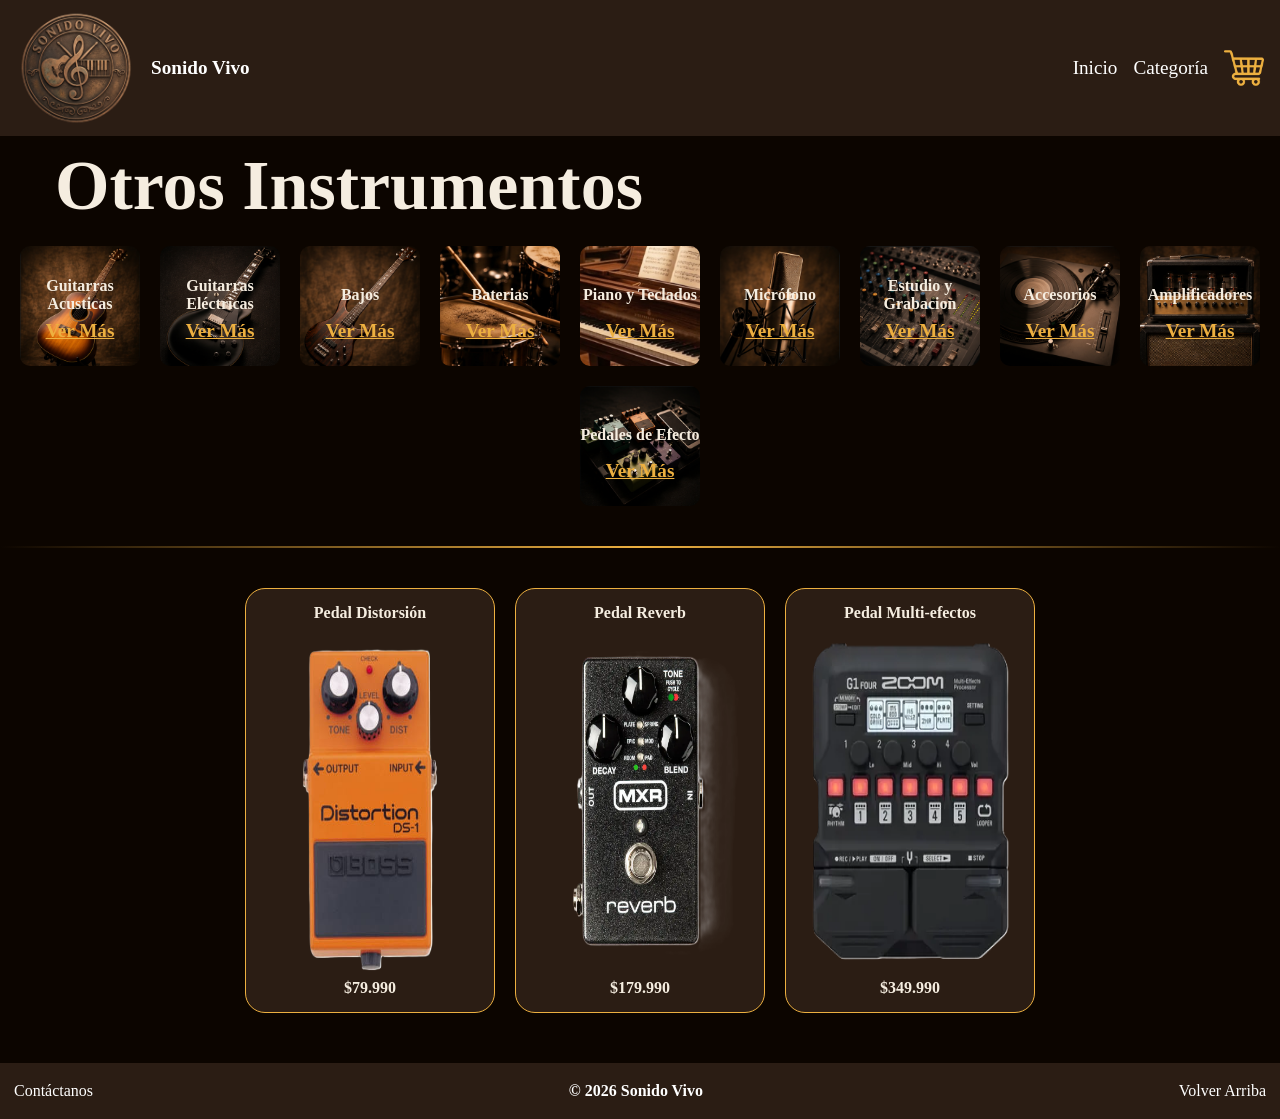
<file: catalogos/catal-pedales.html>
<!DOCTYPE html>
<html lang="es">
<head>
    <meta charset="UTF-8">
    <meta name="viewport" content="width=device-width, initial-scale=1.0">
    <title>Pedales de efecto</title>
    <link rel="stylesheet" href="../style.css">

</head>
<body>
    <header>
        <div class="logo-titulo">
            <a href="../index.html">
            <img src="../img/logo.png" alt="Logo de Tu sonido, tu mundo">
            </a>
            <a href="../index.html">
            <p>Sonido Vivo</p>
            </a>
        </div>
        <nav>
            <a href="../index.html" >Inicio</a>
            <a href="#section-categoria">Categoría</a>
            <a href="">
                <img src="../img/carrito.png" alt="">
            </a>
        </nav>
    </header>


    <h1 class="h1-catalogos">Otros Instrumentos</h1>
    

     <section id="section-categoria">
            <div class="categoria-guitarra">
                <p>Guitarras Acusticas</p>
                <a  href="../catalogos/catal-guitarra.html" class="enlace-categoria">Ver Más</a>
            </div>
        
            <div class="categoria-guitarraEle">
                <p>Guitarras Eléctricas</p>
                <a  href="../catalogos/catal-guitarraEle.html" class="enlace-categoria">Ver Más</a>
            </div>
        
            <div class="categoria-bajo">
                <p>Bajos</p>
                <a  href="../catalogos/catal-bajo.html" class="enlace-categoria">Ver Más</a>
            </div>

            <div class="categoria-bateria">
                <p>Baterias</p>
                <a  href="../catalogos/catal-bateria.html" class="enlace-categoria">Ver Más</a>
            </div>
        
            <div class="categoria-piano">
                <p>Piano y Teclados</p>
                <a  href="../catalogos/catal-piano.html" class="enlace-categoria">Ver Más</a>
            </div>
        
            <div class="categoria-microfono">
                <p>Micrófono</p>
                <a  href="../catalogos/catal-microfono.html" class="enlace-categoria">Ver Más</a>
            </div>

            <div class="categoria-estudioGrabacion">
                <p>Estudio y Grabacion</p>
                <a  href="../catalogos/catal-estudioGrabacion.html" class="enlace-categoria">Ver Más</a>
            </div>
        
            <div class="categoria-accesorios">
                <p>Accesorios</p>
                <a  href="../catalogos/catal-accesorios.html" class="enlace-categoria">Ver Más</a>
            </div>
        
            <div class="categoria-amplificador">
                <p>Amplificadores</p>
                <a  href="../catalogos/catal-amplificador.html" class="enlace-categoria">Ver Más</a>
            </div>

            <div class="categoria-pedalesEfectos">
                <p>Pedales de Efecto</p>
                <a  href="../catalogos/catal-pedales.html" class="enlace-categoria">Ver Más</a>
            </div>
        </section>

        <hr class="separador">

          <section class="seccion-guitarras">
            <div class="guitarra">
                <p class="nomb-precio">Pedal Distorsión</p>
                <img class="product_pia" src="../img/pedal/PE1.png" >
                <p class="nomb-precio">$79.990</p>
            </div>

            <div class="guitarra">
                <p class="nomb-precio">Pedal Reverb</p>
                <img class="product_pia" src="../img/pedal/PE2.png" >
                <p class="nomb-precio">$179.990</p>
            </div>

            <div class="guitarra">
                <p class="nomb-precio">Pedal Multi-efectos</p>
                <img class="product_pia" src="../img/pedal/PE3.png" >
                <p class="nomb-precio">$349.990</p>
            </div>
        </section>

    <footer>
        <a href="../producto/contacto.html">Contáctanos</a>
        <p>© 2026 Sonido Vivo </p>
        <a href="#" class="logo-titulo">Volver Arriba</a>
    </footer>
</body>
</html>
</file>
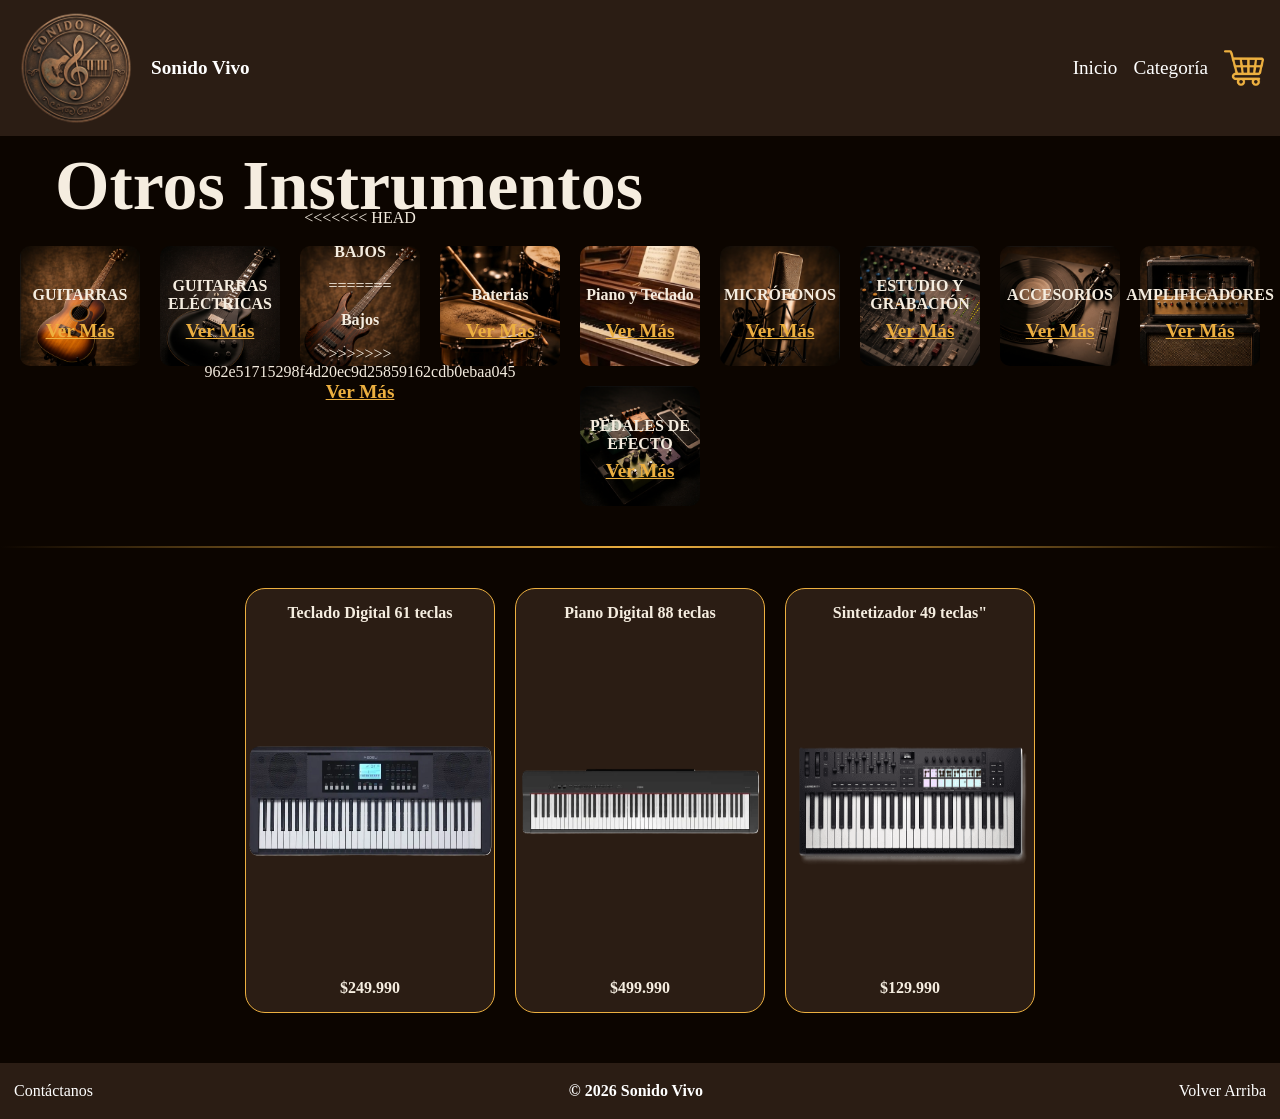
<file: catalogos/catal-piano.html>
<!DOCTYPE html>
<html lang="es">
<head>
    <meta charset="UTF-8">
    <meta name="viewport" content="width=device-width, initial-scale=1.0">
    <title>Teclados y pianos</title>
    <link rel="stylesheet" href="../style.css">
</head>
<body>
    <header>
        <div class="logo-titulo">
            <a href="../index.html">
            <img src="../img/logo.png" alt="Logo de Tu sonido, tu mundo">
            </a>
            <a href="../index.html">
            <p>Sonido Vivo</p>
            </a>
        </div>
        <nav>
            <a href="../index.html" >Inicio</a>
            <a href="#section-categoria">Categoría</a>
            <a href="">
                <img src="../img/carrito.png" alt="">
            </a>
        </nav>
    </header>


    <h1 class="h1-catalogos">Otros Instrumentos</h1>
    

     <section id="section-categoria">
            <div class="categoria-guitarra">
                <p>GUITARRAS</p>
                <a  href="../catalogos/catal-guitarra.html" class="enlace-categoria">Ver Más</a>
            </div>
        
            <div class="categoria-guitarraEle">
                <p>GUITARRAS ELÉCTRICAS</p>
                <a  href="../catalogos/catal-guitarraEle.html" class="enlace-categoria">Ver Más</a>
            </div>
        
            <div class="categoria-bajo">
<<<<<<< HEAD
                <p>BAJOS</p>
=======
                <p>Bajos</p>
>>>>>>> 962e51715298f4d20ec9d25859162cdb0ebaa045
                <a  href="../catalogos/catal-bajo.html" class="enlace-categoria">Ver Más</a>
            </div>

            <div class="categoria-bateria">
                <p>Baterias</p>
                <a  href="../catalogos/catal-bateria.html" class="enlace-categoria">Ver Más</a>
            </div>
        
            <div class="categoria-piano">
                <p>Piano y Teclado</p>
                <a  href="../catalogos/catal-piano.html" class="enlace-categoria">Ver Más</a>
            </div>
        
            <div class="categoria-microfono">
                <p>MICRÓFONOS</p>
                <a  href="../catalogos/catal-microfono.html" class="enlace-categoria">Ver Más</a>
            </div>

            <div class="categoria-estudioGrabacion">
                <p>ESTUDIO Y  GRABACIÓN</p>
                <a  href="../catalogos/catal-estudioGrabacion.html" class="enlace-categoria">Ver Más</a>
            </div>
        
            <div class="categoria-accesorios">
                <p>ACCESORIOS</p>
                <a  href="../catalogos/catal-accesorios.html" class="enlace-categoria">Ver Más</a>
            </div>
        
            <div class="categoria-amplificador">
                <p>AMPLIFICADORES</p>
                <a  href="../catalogos/catal-amplificador.html" class="enlace-categoria">Ver Más</a>
            </div>

            <div class="categoria-pedalesEfectos">
                <p>PEDALES DE EFECTO</p>
                <a  href="../catalogos/catal-pedales.html" class="enlace-categoria">Ver Más</a>
            </div>
        </section>

        <hr class="separador">

          <section class="seccion-guitarras">
            <div class="guitarra">
                <p class="nomb-precio">Teclado Digital 61 teclas</p>
                <img class="product_pia" src="../img/piano/P1.png" >
                <p class="nomb-precio">$249.990</p>
            </div>

            <div class="guitarra">
                <p class="nomb-precio">Piano Digital 88 teclas</p>
                <img class="product_pia" src="../img/piano/P2.png" >
                <p class="nomb-precio">$499.990</p>
            </div>

            <div class="guitarra">
                <p class="nomb-precio">Sintetizador 49 teclas"</p>
                <img class="product_pia" src="../img/piano/P3.png" >
                <p class="nomb-precio">$129.990</p>
            </div>
        </section>

    <footer>
        <a href="../producto/contacto.html">Contáctanos</a>
        <p>© 2026 Sonido Vivo </p>
        <a href="#" class="logo-titulo">Volver Arriba</a>
    </footer>
</body>
</html>
</file>
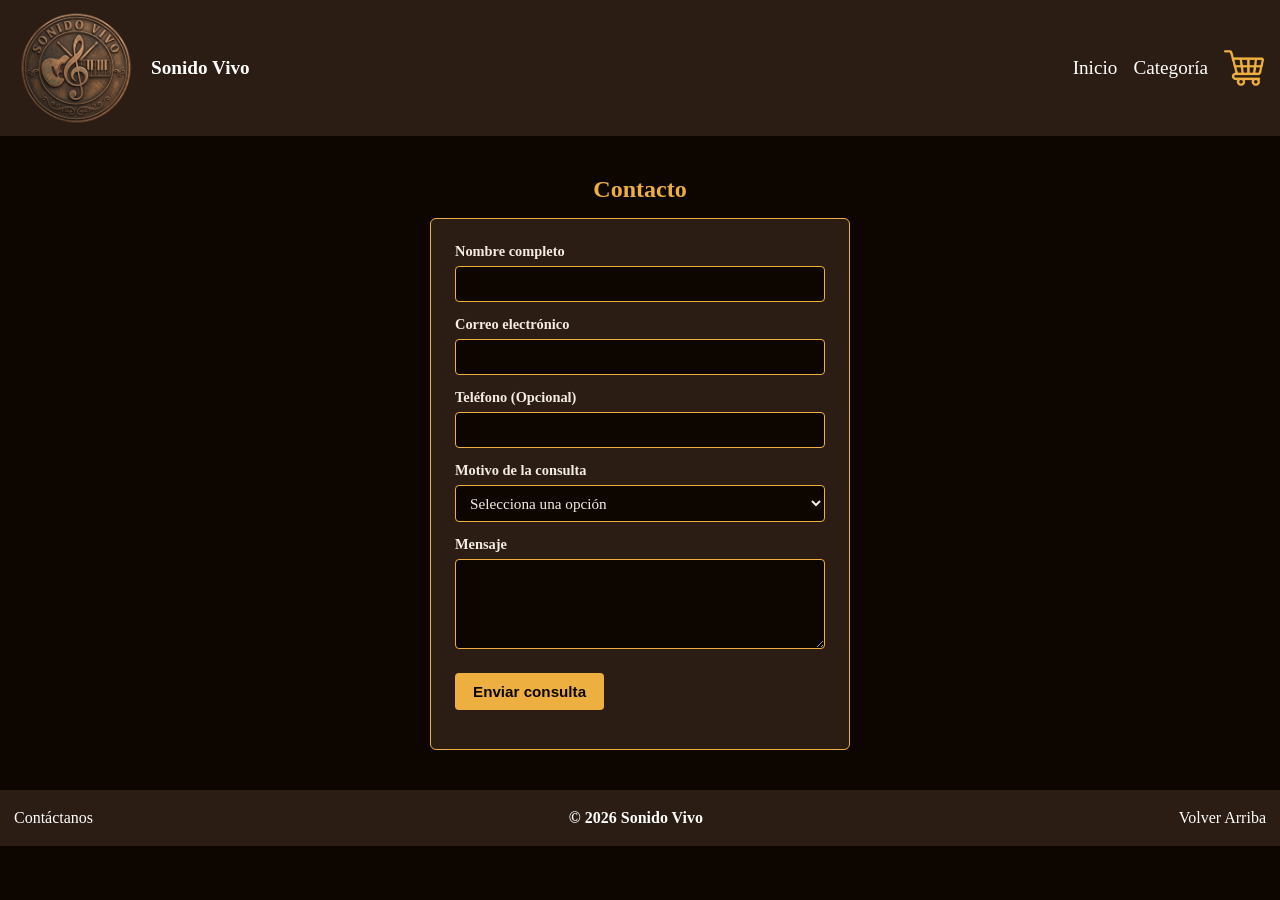
<file: producto/contacto.html>
<!DOCTYPE html>
<html lang="es">
<head>
    <meta charset="UTF-8">
    <meta name="viewport" content="width=device-width, initial-scale=1.0">
    <link rel="stylesheet" href="../style.css">
    <title>Contacto</title>
</head>
<body>

     <header>
        <div class="logo-titulo">
            <a href="../index.html">
            <img src="../img/logo.png" alt="Logo de Tu sonido, tu mundo">
            </a>
            <a href="../index.html">
            <p>Sonido Vivo</p>
            </a>
        </div>
        <nav>
            <a href="../index.html" >Inicio</a>
            <a href="#section-categoria">Categoría</a>
            <a href="">
                <img src="../img/carrito.png" alt="">
            </a>
        </nav>
    </header>


    <section id="contacto">
      <h2>Contacto</h2>
      <form id="form-contacto" novalidate>
        <label for="nombre">Nombre completo</label>
        <input type="text" id="nombre" required>

        <label for="correo">Correo electrónico</label>
        <input type="email" id="correo" required>

        <label for="telefono">Teléfono (Opcional)</label>
        <input type="tel" id="telefono">

        <label for="motivo">Motivo de la consulta</label>
        <select id="motivo" required>
          <option value="">Selecciona una opción</option>
          <option>Rembolso</option>
          <option>Reclamo</option>
          <option>Problema de pagina</option>
          <option>Otro</option>
        </select>

        <label for="mensaje">Mensaje</label>
        <textarea id="mensaje" required></textarea>

        <button type="submit">Enviar consulta</button>
        <p id="mensaje-confirmacion"></p>
      </form>
    </section>
  </main>


    <footer>
        <a href="">Contáctanos</a>
        <p>© 2026 Sonido Vivo </p>
        <a href="#" class="logo-titulo">Volver Arriba</a>
    </footer>

    <script src="../funcion.js"></script>

    
</body>
</html>
</file>
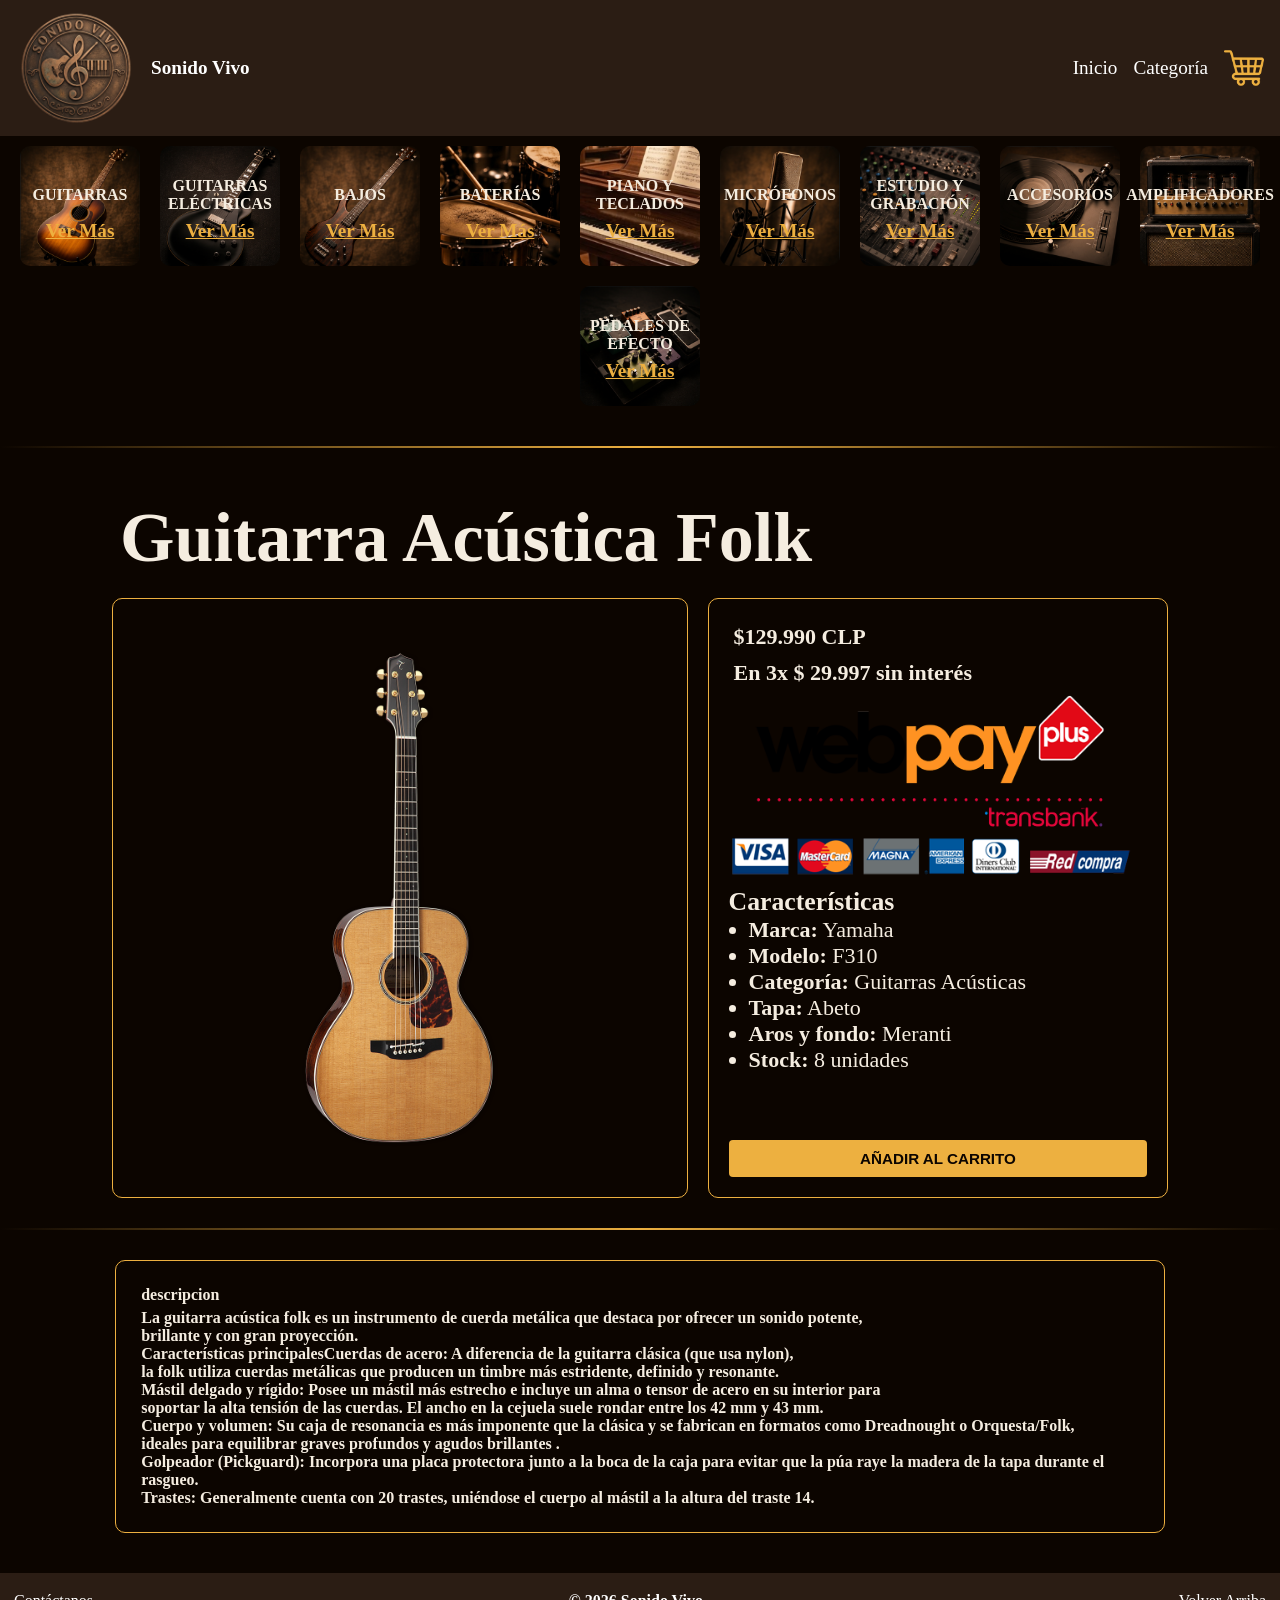
<file: producto/guitarra1.html>
<!DOCTYPE html>
<html lang="es">
<head>
    <meta charset="UTF-8">
    <meta name="viewport" content="width=device-width, initial-scale=1.0">
    <link rel="stylesheet" href="../style.css">
    <title>Guitarra1</title>
</head>
<body>

     <header>
        <div class="logo-titulo">
            <a href="../index.html">
            <img src="../img/logo.png" alt="Logo de Tu sonido, tu mundo">
            </a>
            <a href="../index.html">
            <p>Sonido Vivo</p>
            </a>
        </div>
        <nav>
            <a href="../index.html" >Inicio</a>
            <a href="#section-categoria">Categoría</a>
            <a href="">
                <img src="../img/carrito.png" alt="">
            </a>
        </nav>
    </header>


    <section id="section-categoria">
            <div class="categoria-guitarra">
                <p>GUITARRAS</p>
                <a  href="../catalogos/catal-guitarra.html" class="enlace-categoria">Ver Más</a>
            </div>
        
            <div class="categoria-guitarraEle">
                <p>GUITARRAS ELÉCTRICAS</p>
                <a  href="../catalogos/catal-guitarraEle.html" class="enlace-categoria">Ver Más</a>
            </div>
        
            <div class="categoria-bajo">
                <p>BAJOS</p>
                <a  href="../catalogos/catal-bajo.html" class="enlace-categoria">Ver Más</a>
            </div>

            <div class="categoria-bateria">
                <p>BATERÍAS</p>
                <a  href="../catalogos/catal-bateria.html" class="enlace-categoria">Ver Más</a>
            </div>
        
            <div class="categoria-piano">
                <p>PIANO Y TECLADOS</p>
                <a  href="../catalogos/catal-piano.html" class="enlace-categoria">Ver Más</a>
            </div>
        
            <div class="categoria-microfono">
                <p>MICRÓFONOS</p>
                <a  href="../catalogos/catal-microfono.html" class="enlace-categoria">Ver Más</a>
            </div>

            <div class="categoria-estudioGrabacion">
                <p>ESTUDIO Y  GRABACIÓN</p>
                <a  href="../catalogos/catal-estudioGrabacion.html" class="enlace-categoria">Ver Más</a>
            </div>
        
            <div class="categoria-accesorios">
                <p>ACCESORIOS</p>
                <a  href="../catalogos/catal-accesorios.html" class="enlace-categoria">Ver Más</a>
            </div>
        
            <div class="categoria-amplificador">
                <p>AMPLIFICADORES</p>
                <a  href="../catalogos/catal-amplificador.html" class="enlace-categoria">Ver Más</a>
            </div>

            <div class="categoria-pedalesEfectos">
                <p>PEDALES DE EFECTO</p>
                <a  href="../catalogos/catal-pedales.html" class="enlace-categoria">Ver Más</a>
            </div>
        </section>

        <hr class="separador">

    <h1 class="h1-guitarra">Guitarra Acústica Folk</h1>

    <section class="producto-precio">
        <div class="producto-imagen">
            <img src="../img/guitarras/GA1.png" alt="guitarra1">
        </div>

        <div class="precio-producto">
            <p>$129.990 CLP</p>
            <p>En 3x $ 29.997 sin interés</p>
            <img src="../img/webpay-logo.png" alt="">

            <h3>Características</h3>
                <ul>
                    <li><strong>Marca:</strong> Yamaha</li>
                    <li><strong>Modelo:</strong> F310</li>
                    <li><strong>Categoría:</strong> Guitarras Acústicas</li>
                    <li><strong>Tapa:</strong> Abeto</li>
                    <li><strong>Aros y fondo:</strong> Meranti</li>
                    <li><strong>Stock:</strong> 8 unidades</li>
                </ul>

                <button>AÑADIR AL CARRITO</button>

        </div>
        
    </section>

    <hr class="separador">

    <section class="producto-descripcion">
        <div>
            <p>descripcion</p>
            <p>La guitarra acústica folk es un instrumento de cuerda metálica que destaca por ofrecer un sonido potente, <br>
                brillante y con gran proyección. <br>
                Características principalesCuerdas de acero: A diferencia de la guitarra clásica (que usa nylon), <br>
                la folk utiliza cuerdas metálicas que producen un timbre más estridente, definido y resonante.<br>
                Mástil delgado y rígido: Posee un mástil más estrecho e incluye un alma o tensor de acero en su interior para <br>
                soportar la alta tensión de las cuerdas. El ancho en la cejuela suele rondar entre los 42 mm y 43 mm. <br>
                Cuerpo y volumen: Su caja de resonancia es más imponente que la clásica y se fabrican en formatos como Dreadnought o Orquesta/Folk,<br>
                ideales para equilibrar graves profundos y agudos brillantes .<br>
                Golpeador (Pickguard): Incorpora una placa protectora junto a la boca de la caja para evitar que la púa raye la madera de la tapa durante el rasgueo. <br>
                Trastes: Generalmente cuenta con 20 trastes, uniéndose el cuerpo al mástil a la altura del traste 14. <br>
        </div>
    </section>


    <footer>
        <a href="">Contáctanos</a>
        <p>© 2026 Sonido Vivo </p>
        <a href="#" class="logo-titulo">Volver Arriba</a>
    </footer>
</body>
</html>
</file>
<file: style.css>
* { box-sizing: border-box; margin: 0; padding: 0; }

body {
    background-color: #0c0500;
    color: #F5EDE0;
}

/* HEADER------------------------------------------------------ */
 header {
    background: #2B1D14;
    color: white;
    padding: 8px 16px;
    display: flex;
    justify-content: space-between;
    align-items: center;
    flex-wrap: wrap;
    gap: 10px;
}


header nav {
    display: flex;
    gap: 16px;
}

header nav a, div a{
    display: flex;
    color: white;
    text-decoration: none;
    font-size: 1.20rem;
    align-items: center;
}


.logo-titulo {
    display: flex;
    align-items: center;
    gap: 10px;
}

.logo-titulo img {
    width: 120px;
    height: 120px;
    border-radius: 50%;
    object-fit: cover;
}

nav a img{
    width: 40px;
}
/* HEADER------------------------------------------------------ */


/* banner---------------------------------------------------- */
.banner{
    display: flex;
    background-image: url('img/fondoBanner.png');
    background-size: cover;
    height: 550px;

    align-items: center;  
}

h1{
    font-size: 70px;
}

.text-banner{
    color: white;
    padding: 0 0 0 50px  ;
   
    
}


/* BANNER---------------------------------------------------- */

/* CATEGORIAS---------------------------------------------------- */
.h2-categoria{
    text-align: center;
}
#section-categoria{
    display: flex;
    flex-direction: row;
    justify-content: center;
    flex-wrap: wrap;
}

.categoria-guitarra{
    background-image: url(img/guitarra.png);
    background-size: cover;
}
.categoria-guitarraEle{
    background-image: url(img/guitarraElectrica.png);
    background-size: cover;
}
.categoria-bajo{
    background-image: url(img/bajo.png);
    background-size: cover;
}
.categoria-bateria{
    background-image: url(img/bateria.png);
    background-size: cover;
}
.categoria-piano{
    background-image: url(img/piano.png);
    background-size: cover;
}
.categoria-microfono{
    background-image: url(img/microfono.png);
    background-size: cover;
}
.categoria-estudioGrabacion{
    background-image: url(img/estudioGrabacion.png);
    background-size: cover;
}
.categoria-accesorios{
    background-image: url(img/accesorios.png);
    background-size: cover;
}
.categoria-amplificador{
    background-image: url(img/amplificador.png);
    background-size: cover;
}
.categoria-pedalesEfectos{
    background-image: url(img/pedalesEfecto.png);
    background-size: cover;
}

.categoria-guitarra ,
.categoria-guitarraEle,
.categoria-bajo,
.categoria-bateria,
.categoria-piano,
.categoria-microfono,
.categoria-estudioGrabacion,
.categoria-accesorios,
.categoria-amplificador,
.categoria-pedalesEfectos{
    display: flex;
    flex-direction: column;
    align-items: center;
    justify-content: center;
    text-align: center;
    width: 120px;
    height: 120px;
    padding: 10px 0px 10px 0px;
    margin: 10px;
    border-radius: 10px;

    transition: transform 0.3s ease;
}

#section-categoria div:hover {
    transform: scale(1.4); 
}


p{
    margin: 5px;
    
    font-weight: bold;
}

.enlace-categoria{
    color: #edb040;
    font-weight: bold;
    text-decoration: underline;
}

#section-categoria p {
    min-height: 40px;        
    display: flex;           
    align-items: center;     
    justify-content: center; 
    margin: 5px 0;        
}
/* CATEGORIAS---------------------------------------------------- */



footer {
    display: flex;
    background: #2B1D14;
    color: white;
    text-align: center;
    padding: 14px;
    margin-top: 40px; 
    flex-direction: row;
    align-items: center;
    justify-content: space-between;
    padding: 20px
   
} 

footer a{
    color: white;
    text-decoration: none;
}



/*-----------------------------------------------------------------------------------*/


/* CATALOGOS --------------------------------------------------------------------*/
.seccion-guitarras{
    display: flex;
    flex-direction: row;
    justify-content: center;
    flex-wrap: wrap;

}

.guitarra{
    background-color: #2B1D14;
    display: flex;
    border: 1px solid #edb040;
    width: 250px;
    border-radius: 20px;
    margin: 10px;
    padding: 10px 0px 10px 0px;

    flex-direction: column;
    align-items: center;
  
    transition: transform 0.3s ease;
}

    
.seccion-guitarras div:hover {
    transform: scale(1.1); 
}

.product{
    width: 150px;
    height: 350px;
}




/*-----------------Piano------------*/
.product_pia {
    width: 260px;   /* más ancho, se ve balanceado */
    height: auto;   /* se adapta al contenido */
    aspect-ratio: 3 / 4; /* mantiene proporción elegante */
}

/*-----------------Piano------------*/


.h1-catalogos{
    padding: 10px 10px 10px 55px;
}
/* CATALOGOS --------------------------------------------------------------------*/


/* GUITARRA1 --------------------------------------------------------------------*/
.producto-precio {
    display: flex;
    justify-content: center;
    gap: 20px;
    width: 90%;
    font-size: 22px;
    margin: auto;
    flex-wrap: wrap;
}

.producto-imagen {
    display: flex;
    border: 1px solid #edb040;
    border-radius: 10px;
    width: 50%;
    min-height: 600px;
}

.producto-imagen img {
    margin: auto;
    width: 200px;
    height: 500px;
    object-fit: contain;
}

.precio-producto {
    border: 1px solid #edb040;
    border-radius: 10px;
    width: 40%;
    min-height: 600px;
    padding: 20px;
    display: flex;
    flex-direction: column;

}

.precio-producto ul {
    padding-left: 20px;
}

.precio-producto button {
    margin-top: auto;
    padding: 10px;
    width: 100%;
}

.producto-descripcion {
    border: 1px solid #edb040;
    border-radius: 10px;
    padding: 20px;
    width: 82%;
    margin: auto;
}

/* GUITARRA1 --------------------------------------------------------------------*/


.separador{
    width: 100%;
    height: 2px;    
    border: none;
    background-color: #edb040;
    margin: auto;
    background: linear-gradient(to right, transparent, #edb040, transparent);
    margin: 30px auto; 
    
}

.h1-guitarra{
    padding: 20px 20px 20px 120px;
}

@media (max-width: 360px) {
    .panes, .pastel, .banner {
        width: 250px; 
        max-width: 350px;
        
    }
}

@media (max-width: 768px) {
    .banner{
    
        background-position: right center; 
    }
}

@media (max-width: 768px) {
    h1{
        font-size: 40px;
        line-height: 1.1;
    }
}


@media (max-width: 900px) {
    .producto-imagen, .precio-producto, .producto-descripcion {
        width: 100%;
        min-height: auto;
    }
}

/* === Contacto === */
#contacto {
  margin-top: 40px;
  display: flex;
  flex-direction: column;
  align-items: center;
}

#contacto h2 {
  color: #edb040;
  margin-bottom: 15px;
}

form {
  background: #2B1D14;
  border: 1px solid #edb040;
  border-radius: 6px;
  padding: 24px;
  max-width: 420px;
  width: 100%;
}

label {
  display: block;
  font-size: 0.9rem;
  font-weight: 600;
  color: #F5EDE0;
  margin: 14px 0 6px;
}

label:first-of-type {
  margin-top: 0;
}

input, select, textarea {
  width: 100%;
  padding: 8px 10px;
  border: 1px solid #edb040;
  border-radius: 4px;
  font-size: 0.95rem;
  font-family: inherit;
  background-color: #0c0500;
  color: #F5EDE0;
}

textarea {
  min-height: 90px;
  resize: vertical;
}



button {
  margin-top: 20px;
  background: #edb040;
  color: #0c0500;
  border: none;
  padding: 10px 18px;
  border-radius: 4px;
  font-size: 0.95rem;
  font-weight: 600;
  cursor: pointer;
}

button:hover {
  background: #f5ede0;
}


/* === Pie de página === */
footer {
  background: #2B1D14;
  color: white;
  text-align: center;
  padding: 14px;
  margin-top: 40px;
}

/* === Responsivo === */
@media (max-width: 600px) {
  .grilla-productos {
    grid-template-columns: 1fr;
  }

  header {
    flex-direction: column;
    align-items: flex-start;
  }
}



/*----------------------------------*/
.campo-error {
    border: 2px solid red;
}

#mensaje-confirmacion {
    color: #edb040;
    text-align: center;
    margin-top: 15px;
}
</file>
